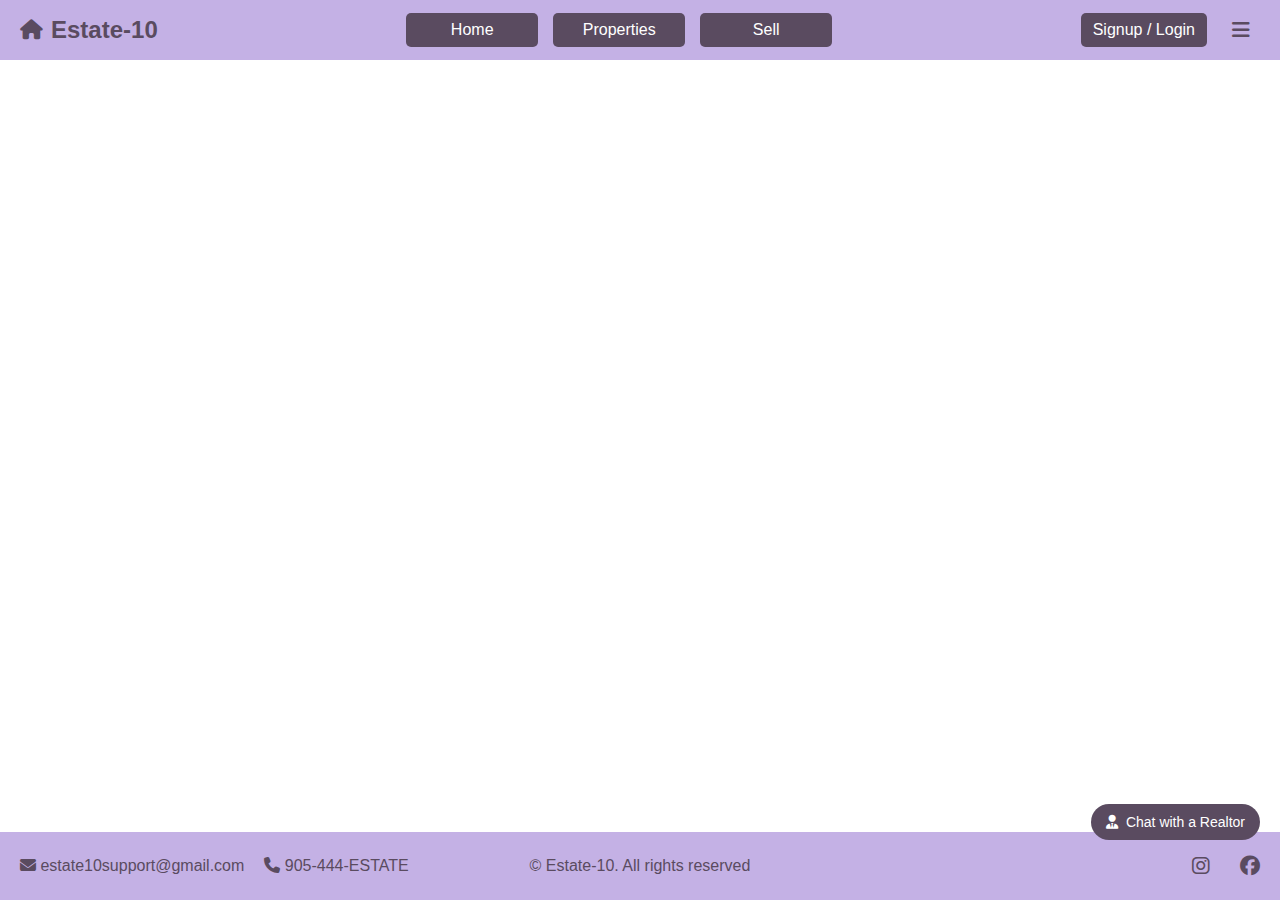
<file: headerAndFooter.html>
<!DOCTYPE html>
<html lang="en">
<head>
    <meta charset="UTF-8">
    <meta name="viewport" content="width=device-width, initial-scale=1.0">
    <title>Estate-10</title>

    <!-- Link to your custom CSS -->
    <link rel="stylesheet" href="styles.css">
    <link rel="stylesheet" href="index-styles.css">
    <!-- Link to Font Awesome for icons -->
    <link rel="stylesheet" href="https://cdnjs.cloudflare.com/ajax/libs/font-awesome/6.5.1/css/all.min.css">
</head>
<body>
    <div class="navbar">
        <a href="index.html" class="logo">
            <i class="fas fa-house"></i>
            Estate-10
        </a>
        <div class="nav-links">
            <a href="index.html">Home</a>
            <a href="buy.html">Properties</a>
            <a href="sell.html">Sell</a>
        </div>
        <div class="right-section">
            <a href="#" class="signup-login" onclick="toggleModal(); return false;" id="loginButton">Signup / Login</a>
            <a href="#" class="profile-icon" style="display: none; color: #5A4B60;" id="profileButton" onclick="toggleProfileDropdown(event); return false;">
                <i class="fas fa-user-circle"></i>
                <div class="profile-dropdown" id="profileDropdown" style="display: none; position: absolute; background: white; box-shadow: 0 2px 5px rgba(0,0,0,0.2); border-radius: 4px; padding: 10px; right: 0; top: 100%; margin-top: 5px;">
                    <div style="padding: 8px; cursor: pointer;" onclick="document.getElementById('savedListingsSection').scrollIntoView({behavior: 'smooth'})">
                        <i class="fas fa-heart"></i> Saved Listings
                    </div>
                    <div style="padding: 8px; cursor: pointer;" onclick="document.getElementById('collectionsSection').scrollIntoView({behavior: 'smooth'})">
                        <i class="fas fa-folder"></i> Collections
                    </div>
                    <div style="padding: 8px; cursor: pointer;" onclick="window.location.href='my-listings.html'">
                        <i class="fas fa-list"></i> My Listings
                    </div>
                    <div style="padding: 8px; cursor: pointer;" onclick="handleSignout()">
                        <i class="fas fa-sign-out-alt"></i> Sign Out
                    </div>
                </div>
            </a>
            <div class="options">
                <i class="fas fa-bars options-icon"></i>
                <div class="dropdown">
                    <div class="dropdown-section">
                        <h3>Tools</h3>
                        <a href="market.html"><i class="fas fa-chart-line"></i> Market Trends</a>
                        <a href="mortgage.html"><i class="fas fa-calculator"></i> Mortgage Calculator</a>
                    </div>
                    <div class="dropdown-section">
                        <h3>More information</h3>
                        <a href="realtors.html"><i class="fas fa-user-tie"></i> Realtors</a>
                        <a href="resources.html"><i class="fas fa-book"></i> Resources</a>
                    </div>
                    <div class="dropdown-section">
                        <h3>Accessibility</h3>
                        <a href="#" onclick="toggleTextSize()"><i class="fas fa-text-height"></i> Text Scaling</a>
                        <a href="#" onclick="toggleContrast()"><i class="fas fa-adjust"></i> High Contrast</a>
                        <a href="#" onclick="toggleVoiceNav()"><i class="fas fa-microphone"></i> Voice Navigation</a>
                    </div>
                </div>
            </div>
        </div>
    </div>








    <div class="footer">
        <div class="contact-info">
            <div><i class="fas fa-envelope"></i> estate10support@gmail.com</div>
            <div><i class="fas fa-phone"></i> 905-444-ESTATE</div>
        </div>
    
        <div class="footer-content">
            <div>© Estate-10. All rights reserved</div>
        </div>
    
        <div class="social-links">
            <a href="https://www.instagram.com" target="_blank">
                <i class="fab fa-instagram"></i>
            </a>
            <a href="https://www.facebook.com" target="_blank">
                <i class="fab fa-facebook"></i>
            </a>
        </div>
    </div>
    <div class="backdrop" id="backdrop"></div>
















    <div class="login-modal" id="loginModal">
        <div class="login-content">
            <h2>Login to Estate-10</h2>
            <div class="social-login">
                <button class="social-btn google" onclick="socialLogin('google')">
                    <i class="fab fa-google"></i> Continue with Google
                </button>
                <button class="social-btn apple" onclick="socialLogin('apple')">
                    <i class="fab fa-apple"></i> Continue with Apple
                </button>
                <button class="social-btn facebook" onclick="socialLogin('facebook')">
                    <i class="fab fa-facebook"></i> Continue with Facebook
                </button>
            </div>
            <div class="divider">
                <span>or</span>
            </div>
            <form class="login-form" onsubmit="handleLogin(event)">
                <div class="form-group">
                    <label for="email">Email</label>
                    <input type="email" id="email" required>
                </div>
                <div class="form-group">
                    <label for="password">Password</label>
                    <input type="password" id="password" required>
                </div>
                <div class="login-buttons">
                    <button type="button" class="login-close" onclick="toggleModal()">Close</button>
                    <button type="submit" class="login-submit">Login</button>
                </div>
            </form>
            <div class="signup-link">
                <span>Don't have an account? <a href="#" onclick="toggleSignupModal()">Sign Up</a></span>
            </div>
        </div>
    </div>





    <div class="backdrop" id="backdrop"></div>
    <div class="signup-modal" id="signupModal">
        <div class="signup-content">
            <h2>Sign Up for Estate-10</h2>
            <div class="social-login">
                <button class="social-btn google" onclick="socialLogin('google')">
                    <i class="fab fa-google"></i> Sign up with Google
                </button>
                <button class="social-btn apple" onclick="socialLogin('apple')">
                    <i class="fab fa-apple"></i> Sign up with Apple
                </button>
                <button class="social-btn facebook" onclick="socialLogin('facebook')">
                    <i class="fab fa-facebook"></i> Sign up with Facebook
                </button>
            </div>
            <div class="divider">
                <span>or</span>
            </div>
            <form class="signup-form" onsubmit="handleSignup(event)">
                <div class="form-group">
                    <label for="signup-email">Email</label>
                    <input type="email" id="signup-email" required>
                </div>
                <div class="form-group">
                    <label for="signup-password">Password</label>
                    <input type="password" id="signup-password" required>
                </div>
                <div class="form-group">
                    <label for="signup-password">Re-enter Password</label>
                    <input type="password" id="signup-password" required>
                </div>
                <div class="signup-buttons">
                    <button type="button" class="signup-close" onclick="toggleSignupModal()">Close</button>
                    <button type="submit" class="signup-submit">Sign Up</button>
                </div>
            </form>
            <div class="signup-link">
                <span>Already have an account? <a href="#" onclick="toggleModal()">Login</a></span>
            </div>
        </div>
    </div>
    
   <!-- Chat Buttons (Fixed Bottom Right) -->
   <div class="chat-buttons">
    <button class="chat-btn" onclick="toggleChat('chatbotWindow')">
        <i class="fas fa-user-tie"></i> Chat with a Realtor
    </button>

</div>

    <!-- Chatbot Window -->
    <div class="chat-window" id="chatbotWindow">
        <div class="chat-header">
            <span>Realtor Chat</span>
            <i class="fas fa-times" onclick="toggleChat('chatbotWindow')"></i>
        </div>
        <div class="chat-messages" id="chatbotMessages"></div>
        <div class="chat-input">
            <input type="text" placeholder="Ask me anything..." id="chatbotInput">
            <button onclick="sendChatbotMessage()">Send</button>
        </div>
    </div>

    <style>
        .search-wrapper {
            display: flex;
            align-items: center;
            background: white;
            border-radius: 25px;
            padding: 5px 15px;
            box-shadow: 0 2px 5px rgba(0,0,0,0.1);
            max-width: 1000px;
            width: 90%;
            margin: 0 auto;
        }

        .search-type select {
            padding: 10px;
            border: 2px solid #5A4B60;
            background-color: #D9D0DC;
            border-radius: 5px;
            color: #333;
            cursor: pointer;
            min-width: 30px;
            font-size: 18px;
        }

        .search-type {
            margin-right: 15px;
        }

        .search-type select option:checked {
            background-color: #D9D0DC;
            color: #5A4B60;
            font-weight: bold;
        }
        
        .search-type select option {
            background-color: #D9D0DC;
            color: #5A4B60;
        }

        .dropdown {
            display: none;
            position: absolute;
            top: 40px;
            right: -10px;
            background: white;
            border-radius: 8px;
            box-shadow: 0 2px 10px rgba(0,0,0,0.2);
            padding: 15px;
            z-index: 1000;
            min-width: 250px;
        }

        .options {
            position: relative;
            display: inline-block;
            cursor: pointer;
        }

        .options-icon {
            padding: 10px;
        }

        .right-section {
            display: flex;
            align-items: center;
            gap: 15px;
        }

        .profile-icon {
            position: relative;
            display: inline-block;
        }

        .profile-dropdown {
            position: absolute;
            top: 100%;
            right: 0;
            z-index: 1000;
            min-width: 200px;
            margin-top: 5px;
        }

        .dropdown-section {
            padding: 10px 0;
        }

        .dropdown-section a {
            display: block;
            padding: 8px 15px;
            color: #5A4B60;
            text-decoration: none;
        }

        .dropdown-section a:hover {
            background-color: #f5f5f5;
        }
    </style>

    <script>
            // Initialize menu elements
            const menuButton = document.querySelector('.options-icon');
            const dropdownMenu = document.querySelector('.dropdown');
            const body = document.body;

            function closeAllDropdowns() {
                document.getElementById('profileDropdown').style.display = 'none';
                if (dropdownMenu) dropdownMenu.style.display = 'none';
                body.classList.remove("menu-open");
            }

            // Options menu toggle
            menuButton.addEventListener("click", function (event) {
                event.stopPropagation();
                const isOpen = dropdownMenu.style.display === 'block';
                closeAllDropdowns();
                if (!isOpen) {
                    dropdownMenu.style.display = 'block';
                    body.classList.add("menu-open");
                }
            });

            // Close dropdowns when clicking outside
            document.addEventListener("click", function (event) {
                const profileDropdown = document.getElementById('profileDropdown');
                if (!event.target.closest('.options') && !event.target.closest('.profile-icon')) {
                    closeAllDropdowns();
                }
            });

            function toggleChat(chatId) {
                const chatWindow = document.getElementById(chatId);
                if (chatWindow.classList.contains("show")) {
                    chatWindow.classList.remove("show");
                } else {
                    closeAllChats(); // Close any other open chats first
                    chatWindow.classList.add("show");
                }
            }

            function closeAllChats() {
                document.querySelectorAll(".chat-window").forEach(chat => chat.classList.remove("show"));
            }

    function sendChatbotMessage() {
        const input = document.getElementById("chatbotInput");
        const messages = document.getElementById("chatbotMessages");
        if (input.value.trim()) {
            messages.innerHTML += `<p>You: ${input.value}</p>`;
            input.value = "";
            setTimeout(() => messages.innerHTML += `<p>Bot: How can I assist you?</p>`, 1000);
        }
    }

    function sendRealtorMessage() {
        const input = document.getElementById("realtorInput");
        if (input.value.trim()) {
            alert("Message sent to Realtor: " + input.value);
            input.value = "";
        }
    }


        function toggleModal() {
            const loginModal = document.getElementById('loginModal');
            const signupModal = document.getElementById('signupModal');
            const backdrop = document.getElementById('backdrop');

            // Close signup modal if open
            signupModal.classList.remove('show-modal');

            // Toggle login modal
            if (loginModal.classList.contains('show-modal')) {
                loginModal.classList.remove('show-modal');
                backdrop.classList.remove('show-backdrop');
            } else {
                loginModal.classList.add('show-modal');
                backdrop.classList.add('show-backdrop');
            }
        }

        function toggleSignupModal() {
            const signupModal = document.getElementById('signupModal');
            const loginModal = document.getElementById('loginModal');
            const backdrop = document.getElementById('backdrop');

            // Close login modal if open
            loginModal.classList.remove('show-modal');

            // Toggle signup modal
            if (signupModal.classList.contains('show-modal')) {
                signupModal.classList.remove('show-modal');
                backdrop.classList.remove('show-backdrop');
            } else {
                signupModal.classList.add('show-modal');
                backdrop.classList.add('show-backdrop');
            }
        }

        function closeAllModals() {
            document.getElementById('loginModal').classList.remove('show-modal');
            document.getElementById('signupModal').classList.remove('show-modal');
            document.getElementById('backdrop').classList.remove('show-backdrop');
        }

        function handleLogin(event) {
            event.preventDefault();
            const email = document.getElementById('email').value;
            const password = document.getElementById('password').value;

            if (email === 'cosc3p94@gmail.com' && password === '12345') {
                document.getElementById('loginButton').style.display = 'none';
                document.getElementById('profileButton').style.display = 'block';
                document.getElementById('collectionsSection').style.display = 'block';
                document.getElementById('savedListingsSection').style.display = 'block';
                closeAllModals();
                event.target.reset();
            } else {
                alert('Invalid credentials!');
            }
        }

        function handleSignup(event) {
            event.preventDefault();
            alert('Sign-up successful!');
            closeAllModals();
            event.target.reset();
        }

        function toggleMarketTrends() {
            alert('Market Trends feature coming soon!');
        }

        function toggleMortgage() {
            alert('Mortgage Calculator feature coming soon!');
        }
        
        function toggleLoan() {
            alert('Home Loan feature coming soon!');
        }

        function toggleROI() {
            alert('ROI Calculator feature coming soon!');
        }

        function toggleTextSize() {
            alert('Text scaling feature coming soon!');
        }

        function toggleContrast() {
            alert('High contrast feature coming soon!');
        }

        function toggleVoiceNav() {
            alert('Voice navigation feature coming soon!');
        }

        function handleSignout() {
            document.getElementById('loginButton').style.display = 'block';
            document.getElementById('profileButton').style.display = 'none';
            document.getElementById('collectionsSection').style.display = 'none';
            document.getElementById('savedListingsSection').style.display = 'none';
        }
        
        function handleSearch(event) {
            event.preventDefault();
            const searchQuery = document.getElementById('searchInput').value;
            if (searchQuery.trim()) {
                window.location.href = 'buy.html';
            }
        }

        function handleKeyPress(event) {
            if (event.key === 'Enter') {
                event.preventDefault();
                const searchQuery = document.getElementById('searchInput').value;
                if (searchQuery.trim()) {
                    window.location.href = 'buy.html';
                }
            }
        }
        function showCollectionAlert(collectionName) {
            alert(`No listings in "${collectionName}" collection.`);
        }

        function socialLogin(provider) {
            alert(`${provider} login coming soon!`);
        }

        function toggleProfileDropdown(event) {
            event.stopPropagation();
            const dropdown = document.getElementById('profileDropdown');
            const isOpen = dropdown.style.display === 'block';
            closeAllDropdowns();
            if (!isOpen) {
                dropdown.style.display = 'block';
            }
        }

        // Close profile dropdown when clicking outside
        document.addEventListener('click', function(event) {
            const dropdown = document.getElementById('profileDropdown');
            if (dropdown && !event.target.closest('.profile-icon')) {
                dropdown.style.display = 'none';
            }
        });
    </script>
</body>
</html>
</file>
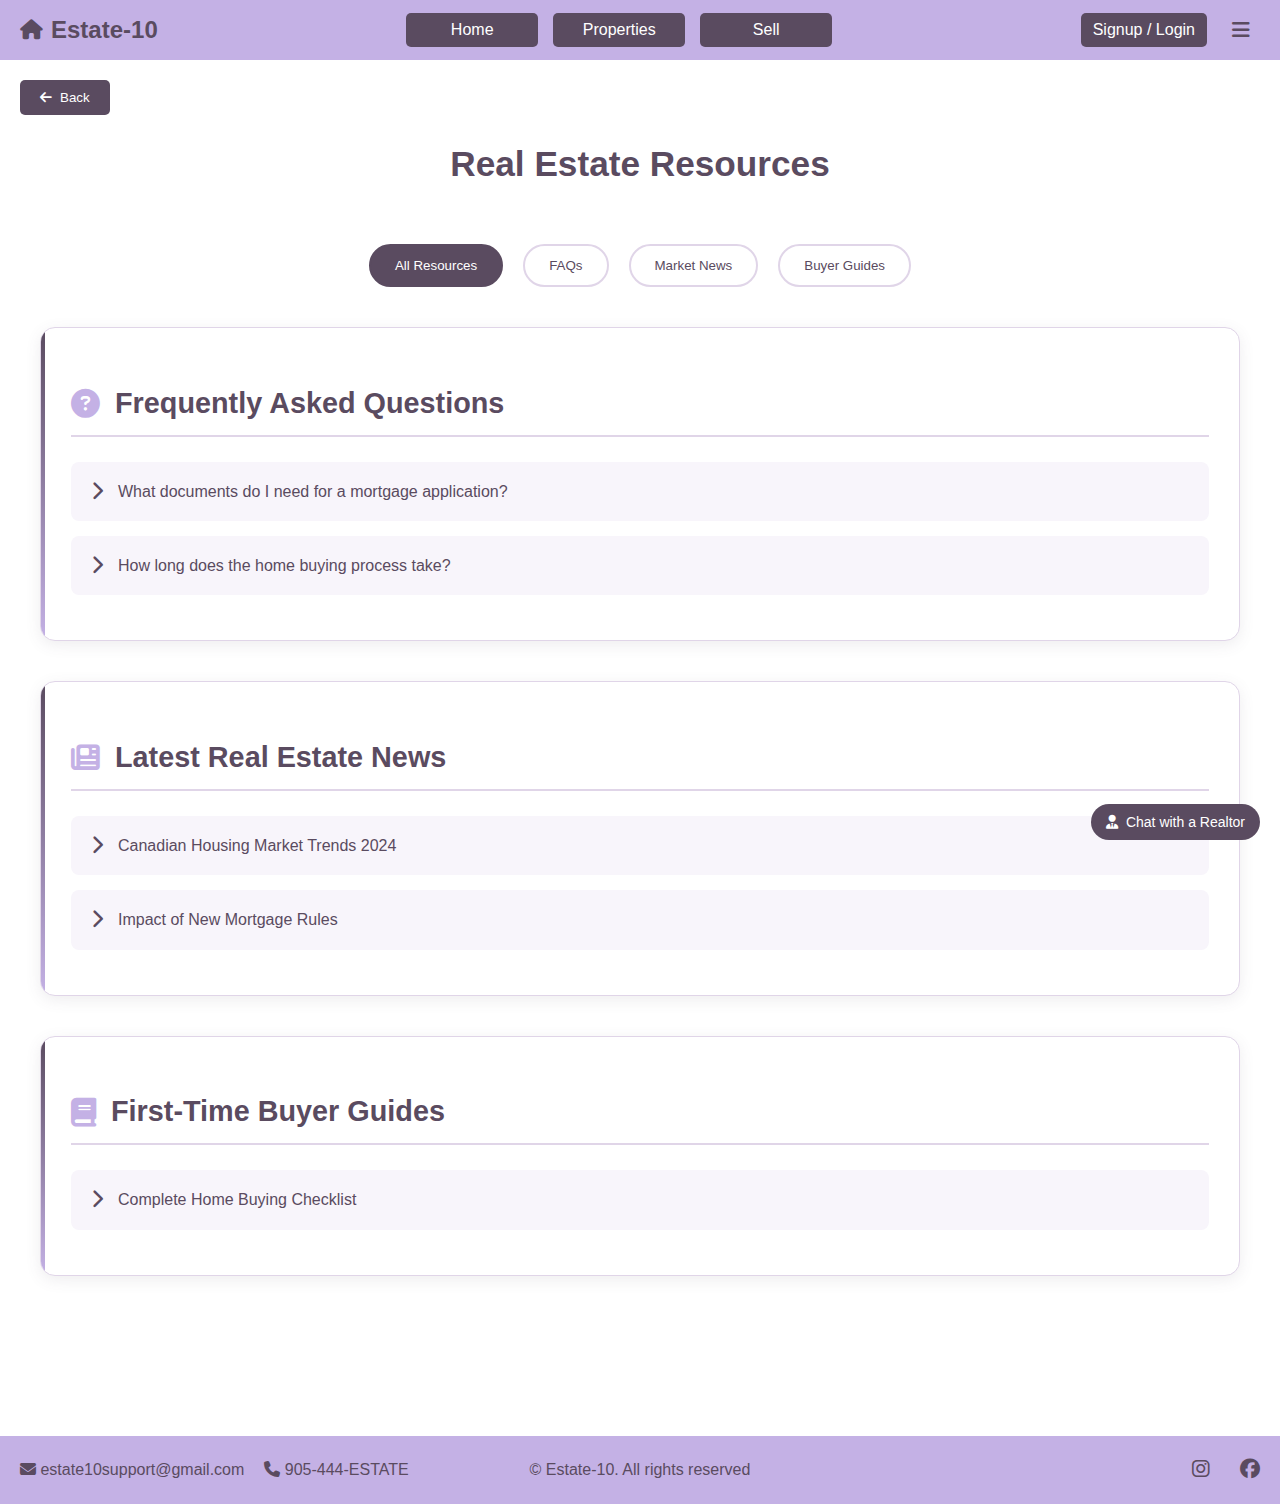
<file: resources.html>
<!DOCTYPE html>
<html lang="en">
<head>
    <meta charset="UTF-8">
    <meta name="viewport" content="width=device-width, initial-scale=1.0">
    <title>Estate-10</title>

    <!-- Link to your custom CSS -->
    <link rel="stylesheet" href="styles.css">
    <link rel="stylesheet" href="index-styles.css">
    <!-- Link to Font Awesome for icons -->
    <link rel="stylesheet" href="https://cdnjs.cloudflare.com/ajax/libs/font-awesome/6.5.1/css/all.min.css">
</head>
<body>
    <div class="navbar">
        <a href="index.html" class="logo">
            <i class="fas fa-house"></i>
            Estate-10
        </a>
        <div class="nav-links">
            <a href="index.html">Home</a>
            <a href="buy.html">Properties</a>
            <a href="sell.html">Sell</a>
        </div>
        <div class="right-section">
            <a href="#" class="signup-login" onclick="toggleModal(); return false;" id="loginButton">Signup / Login</a>
            <a href="#" class="profile-icon" style="display: none; color: #5A4B60;" id="profileButton" onclick="toggleProfileDropdown(event); return false;">
                <i class="fas fa-user-circle"></i>
                <div class="profile-dropdown" id="profileDropdown" style="display: none; position: absolute; background: white; box-shadow: 0 2px 5px rgba(0,0,0,0.2); border-radius: 4px; padding: 10px; right: 0; top: 100%; margin-top: 5px;">
                    <div style="padding: 8px; cursor: pointer;" onclick="document.getElementById('savedListingsSection').scrollIntoView({behavior: 'smooth'})">
                        <i class="fas fa-heart"></i> Saved Listings
                    </div>
                    <div style="padding: 8px; cursor: pointer;" onclick="document.getElementById('collectionsSection').scrollIntoView({behavior: 'smooth'})">
                        <i class="fas fa-folder"></i> Collections
                    </div>
                    <div style="padding: 8px; cursor: pointer;" onclick="window.location.href='my-listings.html'">
                        <i class="fas fa-list"></i> My Listings
                    </div>
                    <div style="padding: 8px; cursor: pointer;" onclick="handleSignout()">
                        <i class="fas fa-sign-out-alt"></i> Sign Out
                    </div>
                </div>
            </a>
            <div class="options">
                <i class="fas fa-bars options-icon"></i>
                <div class="dropdown">
                    <div class="dropdown-section">
                        <h3>Tools</h3>
                        <a href="market.html"><i class="fas fa-chart-line"></i> Market Trends</a>
                        <a href="mortgage.html"><i class="fas fa-calculator"></i> Mortgage Calculator</a>
                    </div>
                    <div class="dropdown-section">
                        <h3>More information</h3>
                        <a href="realtors.html"><i class="fas fa-user-tie"></i> Realtors</a>
                        <a href="resources.html"><i class="fas fa-book"></i> Resources</a>
                    </div>
                    <div class="dropdown-section">
                        <h3>Accessibility</h3>
                        <a href="#" onclick="toggleTextSize()"><i class="fas fa-text-height"></i> Text Scaling</a>
                        <a href="#" onclick="toggleContrast()"><i class="fas fa-adjust"></i> High Contrast</a>
                        <a href="#" onclick="toggleVoiceNav()"><i class="fas fa-microphone"></i> Voice Navigation</a>
                    </div>
                </div>
            </div>
        </div>
    </div>

    <div class="main-content">
        <button onclick="window.location.href='index.html'" style="margin: 20px; padding: 10px 20px; background-color: #5A4B60; color: white; border: none; border-radius: 5px; cursor: pointer; display: flex; align-items: center; gap: 8px;">
            <i class="fas fa-arrow-left"></i> Back
        </button>
    
    <h2 style="color: #5A4B60; text-align: center; margin-bottom: 40px; font-size: 2.2rem;">Real Estate Resources</h2> 

    <style>
        .resources-container {
            max-width: 1200px;
            margin: 0 auto;
            padding: 20px;
        }

        .resource-section {
            background: white;
            border-radius: 15px;
            padding: 30px;
            margin-bottom: 40px;
            box-shadow: 0 4px 15px rgba(90, 75, 96, 0.1);
            transition: transform 0.3s, box-shadow 0.3s;
            border: 1px solid #E0D5E8;
            position: relative;
            overflow: hidden;
        }

        .resource-section::before {
            content: '';
            position: absolute;
            top: 0;
            left: 0;
            width: 4px;
            height: 100%;
            background: linear-gradient(to bottom, #5A4B60, #C4B1E5);
        }

        .resource-section:hover {
            transform: translateY(-5px);
            box-shadow: 0 6px 20px rgba(90, 75, 96, 0.15);
        }

        .resource-section h3 {
            color: #5A4B60;
            margin-bottom: 25px;
            display: flex;
            align-items: center;
            gap: 15px;
            font-size: 1.8em;
            padding-bottom: 15px;
            border-bottom: 2px solid #E0D5E8;
        }

        .resource-section h3 i {
            color: #C4B1E5;
        }

        .resource-item {
            padding: 20px;
            border-radius: 8px;
            cursor: pointer;
            transition: all 0.3s;
            position: relative;
            background: #F8F5FB;
            margin-bottom: 15px;
            display: flex;
            align-items: center;
            gap: 15px;
        }

        .resource-item:hover {
            background: #EFE9F4;
            padding-left: 25px;
        }

        .resource-item i {
            color: #5A4B60;
            font-size: 1.2em;
            transition: transform 0.3s;
        }

        .resource-item:hover i {
            transform: rotate(90deg);
        }

        .resource-title {
            font-weight: 500;
            color: #5A4B60;
            flex-grow: 1;
        }

        .resource-content {
            display: none;
            padding: 25px;
            margin: 10px 0;
            background: white;
            border-radius: 8px;
            line-height: 1.8;
            border: 1px solid #E0D5E8;
            box-shadow: 0 2px 10px rgba(90, 75, 96, 0.05);
        }

        .resource-content.show {
            display: block;
            animation: slideDown 0.3s ease-out;
        }

        @keyframes slideDown {
            from {
                opacity: 0;
                transform: translateY(-10px);
            }
            to {
                opacity: 1;
                transform: translateY(0);
            }
        }

        .resource-content ul {
            margin: 15px 0;
            padding-left: 0; /* Remove default padding */
            list-style: none; /* Remove default bullets */
        }

        .resource-content li {
            margin: 10px 0;
            position: relative;
            list-style: none;
            padding-left: 25px;
            line-height: 1.4;
            display: flex;
            align-items: flex-start;
        }

        .resource-content li::before {
            content: '•';
            color: #5A4B60;
            position: absolute;
            left: 8px;
            font-size: 1.2em;
            line-height: 1.2;
            top: 0;
        }

        .resources-nav {
            display: flex;
            justify-content: center;
            gap: 20px;
            margin-bottom: 40px;
            flex-wrap: wrap;
        }

        .resource-tab {
            padding: 12px 24px;
            background: white;
            border: 2px solid #E0D5E8;
            border-radius: 25px;
            color: #5A4B60;
            cursor: pointer;
            transition: all 0.3s;
        }

        .resource-tab:hover, .resource-tab.active {
            background: #5A4B60;
            color: white;
            border-color: #5A4B60;
        }
    </style>

    <div class="resources-container">
        <div class="resources-nav">
            <button class="resource-tab active" onclick="filterResources('all')">All Resources</button>
            <button class="resource-tab" onclick="filterResources('faq')">FAQs</button>
            <button class="resource-tab" onclick="filterResources('news')">Market News</button>
            <button class="resource-tab" onclick="filterResources('guides')">Buyer Guides</button>
        </div>

        <div class="resource-section" data-type="faq">
            <h3><i class="fas fa-question-circle"></i> Frequently Asked Questions</h3>
            <div class="resource-item" onclick="toggleContent(this)">
                <i class="fas fa-chevron-right"></i>
                <span class="resource-title">What documents do I need for a mortgage application?</span>
                <div class="resource-content">
                    <ul>
                        <li>Proof of income (T4s, pay stubs, tax returns)</li>
                        <li>Employment verification</li>
                        <li>Bank statements (last 3 months)</li>
                        <li>Down payment proof</li>
                        <li>Property information</li>
                    </ul>
                </div>
            </div>
            <div class="resource-item" onclick="toggleContent(this)">
                <i class="fas fa-chevron-right"></i>
                <span class="resource-title">How long does the home buying process take?</span>
                <div class="resource-content">
                    The typical home buying process takes 2-3 months from start to finish. This includes:
                    <ul>
                        <li>House hunting: 1-2 months</li>
                        <li>Mortgage approval: 1-2 weeks</li>
                        <li>Closing process: 30-60 days</li>
                    </ul>
                </div>
            </div>
        </div>

        <div class="resource-section" data-type="news">
            <h3><i class="fas fa-newspaper"></i> Latest Real Estate News</h3>
            <div class="resource-item" onclick="toggleContent(this)">
                <i class="fas fa-chevron-right"></i>
                <span class="resource-title">Canadian Housing Market Trends 2024</span>
                <div class="resource-content">
                    Key trends in the Canadian housing market:
                    <ul>
                        <li>Average home prices up 5.2% year-over-year</li>
                        <li>Increased demand in suburban areas</li>
                        <li>Rising interest in sustainable homes</li>
                        <li>Growth in first-time homebuyer market</li>
                    </ul>
                </div>
            </div>
            <div class="resource-item" onclick="toggleContent(this)">
                <i class="fas fa-chevron-right"></i>
                <span class="resource-title">Impact of New Mortgage Rules</span>
                <div class="resource-content">
                    Recent changes to mortgage regulations include:
                    <ul>
                        <li>Updated stress test requirements</li>
                        <li>New down payment guidelines</li>
                        <li>Changes to mortgage insurance rules</li>
                    </ul>
                </div>
            </div>
        </div>

        <div class="resource-section" data-type="guides">
            <h3><i class="fas fa-book"></i> First-Time Buyer Guides</h3>
            <div class="resource-item" onclick="toggleContent(this)">
                <i class="fas fa-chevron-right"></i>
                <span class="resource-title">Complete Home Buying Checklist</span>
                <div class="resource-content">
                    Essential steps for first-time homebuyers:
                    <ul>
                        <li>Assess your financial readiness</li>
                        <li>Get pre-approved for a mortgage</li>
                        <li>Research neighborhoods and property types</li>
                        <li>Work with a qualified realtor</li>
                        <li>Schedule home inspections</li>
                        <li>Review closing documents</li>
                    </ul>
                </div>
            </div>
        </div>
    </div>

    <script>
        function toggleContent(element) {
            const content = element.querySelector('.resource-content');
            const allContent = document.querySelectorAll('.resource-content');
            
            // Close other open content
            allContent.forEach(item => {
                if (item !== content && item.classList.contains('show')) {
                    item.classList.remove('show');
                }
            });
            
            // Toggle clicked content
            content.classList.toggle('show');
        }

        function filterResources(type) {
            const tabs = document.querySelectorAll('.resource-tab');
            const sections = document.querySelectorAll('.resource-section');
            
            tabs.forEach(tab => tab.classList.remove('active'));
            event.target.classList.add('active');
            
            sections.forEach(section => {
                if (type === 'all' || section.dataset.type === type) {
                    section.style.display = 'block';
                } else {
                    section.style.display = 'none';
                }
            });
        }
    </script>
</div>
    <div class="footer">
        <div class="contact-info">
            <div><i class="fas fa-envelope"></i> estate10support@gmail.com</div>
            <div><i class="fas fa-phone"></i> 905-444-ESTATE</div>
        </div>
    
        <div class="footer-content">
            <div>© Estate-10. All rights reserved</div>
        </div>
    
        <div class="social-links">
            <a href="https://www.instagram.com" target="_blank">
                <i class="fab fa-instagram"></i>
            </a>
            <a href="https://www.facebook.com" target="_blank">
                <i class="fab fa-facebook"></i>
            </a>
        </div>
    </div>
    <div class="backdrop" id="backdrop"></div>

    <div class="login-modal" id="loginModal">
        <div class="login-content">
            <h2>Login to Estate-10</h2>
            <div class="social-login">
                <button class="social-btn google" onclick="socialLogin('google')">
                    <i class="fab fa-google"></i> Continue with Google
                </button>
                <button class="social-btn apple" onclick="socialLogin('apple')">
                    <i class="fab fa-apple"></i> Continue with Apple
                </button>
                <button class="social-btn facebook" onclick="socialLogin('facebook')">
                    <i class="fab fa-facebook"></i> Continue with Facebook
                </button>
            </div>
            <div class="divider">
                <span>or</span>
            </div>
            <form class="login-form" onsubmit="handleLogin(event)">
                <div class="form-group">
                    <label for="email">Email</label>
                    <input type="email" id="email" required>
                </div>
                <div class="form-group">
                    <label for="password">Password</label>
                    <input type="password" id="password" required>
                </div>
                <div class="login-buttons">
                    <button type="button" class="login-close" onclick="toggleModal()">Close</button>
                    <button type="submit" class="login-submit">Login</button>
                </div>
            </form>
            <div class="signup-link">
                <span>Don't have an account? <a href="#" onclick="toggleSignupModal()">Sign Up</a></span>
            </div>
        </div>
    </div>





    <div class="backdrop" id="backdrop"></div>
    <div class="signup-modal" id="signupModal">
        <div class="signup-content">
            <h2>Sign Up for Estate-10</h2>
            <div class="social-login">
                <button class="social-btn google" onclick="socialLogin('google')">
                    <i class="fab fa-google"></i> Sign up with Google
                </button>
                <button class="social-btn apple" onclick="socialLogin('apple')">
                    <i class="fab fa-apple"></i> Sign up with Apple
                </button>
                <button class="social-btn facebook" onclick="socialLogin('facebook')">
                    <i class="fab fa-facebook"></i> Sign up with Facebook
                </button>
            </div>
            <div class="divider">
                <span>or</span>
            </div>
            <form class="signup-form" onsubmit="handleSignup(event)">
                <div class="form-group">
                    <label for="signup-email">Email</label>
                    <input type="email" id="signup-email" required>
                </div>
                <div class="form-group">
                    <label for="signup-password">Password</label>
                    <input type="password" id="signup-password" required>
                </div>
                <div class="form-group">
                    <label for="signup-password">Re-enter Password</label>
                    <input type="password" id="signup-password" required>
                </div>
                <div class="signup-buttons">
                    <button type="button" class="signup-close" onclick="toggleSignupModal()">Close</button>
                    <button type="submit" class="signup-submit">Sign Up</button>
                </div>
            </form>
            <div class="signup-link">
                <span>Already have an account? <a href="#" onclick="toggleModal()">Login</a></span>
            </div>
        </div>
    </div>
    
   <!-- Chat Buttons (Fixed Bottom Right) -->
   <div class="chat-buttons">
    <button class="chat-btn" onclick="toggleChat('chatbotWindow')">
        <i class="fas fa-user-tie"></i> Chat with a Realtor
    </button>

</div>

    <!-- Chatbot Window -->
    <div class="chat-window" id="chatbotWindow">
        <div class="chat-header">
            <span>Realtor Chat</span>
            <i class="fas fa-times" onclick="toggleChat('chatbotWindow')"></i>
        </div>
        <div class="chat-messages" id="chatbotMessages"></div>
        <div class="chat-input">
            <input type="text" placeholder="Ask me anything..." id="chatbotInput">
            <button onclick="sendChatbotMessage()">Send</button>
        </div>
    </div>

    <style>
        .search-wrapper {
            display: flex;
            align-items: center;
            background: white;
            border-radius: 25px;
            padding: 5px 15px;
            box-shadow: 0 2px 5px rgba(0,0,0,0.1);
            max-width: 1000px;
            width: 90%;
            margin: 0 auto;
        }

        .search-type select {
            padding: 10px;
            border: 2px solid #5A4B60;
            background-color: #D9D0DC;
            border-radius: 5px;
            color: #333;
            cursor: pointer;
            min-width: 30px;
            font-size: 18px;
        }

        .search-type {
            margin-right: 15px;
        }

        .search-type select option:checked {
            background-color: #D9D0DC;
            color: #5A4B60;
            font-weight: bold;
        }
        
        .search-type select option {
            background-color: #D9D0DC;
            color: #5A4B60;
        }

        .dropdown {
            display: none;
            position: absolute;
            top: 40px;
            right: -10px;
            background: white;
            border-radius: 8px;
            box-shadow: 0 2px 10px rgba(0,0,0,0.2);
            padding: 15px;
            z-index: 1000;
            min-width: 250px;
        }

        .options {
            position: relative;
            display: inline-block;
            cursor: pointer;
        }

        .options-icon {
            padding: 10px;
        }

        .right-section {
            display: flex;
            align-items: center;
            gap: 15px;
        }

        .profile-icon {
            position: relative;
            display: inline-block;
        }

        .profile-dropdown {
            position: absolute;
            top: 100%;
            right: 0;
            z-index: 1000;
            min-width: 200px;
            margin-top: 5px;
        }

        .dropdown-section {
            padding: 10px 0;
        }

        .dropdown-section a {
            display: block;
            padding: 8px 15px;
            color: #5A4B60;
            text-decoration: none;
        }

        .dropdown-section a:hover {
            background-color: #f5f5f5;
        }
    </style>

    <script>
            // Initialize menu elements
            const menuButton = document.querySelector('.options-icon');
            const dropdownMenu = document.querySelector('.dropdown');
            const body = document.body;

            function closeAllDropdowns() {
                document.getElementById('profileDropdown').style.display = 'none';
                if (dropdownMenu) dropdownMenu.style.display = 'none';
                body.classList.remove("menu-open");
            }

            // Options menu toggle
            menuButton.addEventListener("click", function (event) {
                event.stopPropagation();
                const isOpen = dropdownMenu.style.display === 'block';
                closeAllDropdowns();
                if (!isOpen) {
                    dropdownMenu.style.display = 'block';
                    body.classList.add("menu-open");
                }
            });

            // Close dropdowns when clicking outside
            document.addEventListener("click", function (event) {
                const profileDropdown = document.getElementById('profileDropdown');
                if (!event.target.closest('.options') && !event.target.closest('.profile-icon')) {
                    closeAllDropdowns();
                }
            });

            function toggleChat(chatId) {
                const chatWindow = document.getElementById(chatId);
                if (chatWindow.classList.contains("show")) {
                    chatWindow.classList.remove("show");
                } else {
                    closeAllChats(); // Close any other open chats first
                    chatWindow.classList.add("show");
                }
            }

            function closeAllChats() {
                document.querySelectorAll(".chat-window").forEach(chat => chat.classList.remove("show"));
            }

    function sendChatbotMessage() {
        const input = document.getElementById("chatbotInput");
        const messages = document.getElementById("chatbotMessages");
        if (input.value.trim()) {
            messages.innerHTML += `<p>You: ${input.value}</p>`;
            input.value = "";
            setTimeout(() => messages.innerHTML += `<p>Bot: How can I assist you?</p>`, 1000);
        }
    }

    function sendRealtorMessage() {
        const input = document.getElementById("realtorInput");
        if (input.value.trim()) {
            alert("Message sent to Realtor: " + input.value);
            input.value = "";
        }
    }


        function toggleModal() {
            const loginModal = document.getElementById('loginModal');
            const signupModal = document.getElementById('signupModal');
            const backdrop = document.getElementById('backdrop');

            // Close signup modal if open
            signupModal.classList.remove('show-modal');

            // Toggle login modal
            if (loginModal.classList.contains('show-modal')) {
                loginModal.classList.remove('show-modal');
                backdrop.classList.remove('show-backdrop');
            } else {
                loginModal.classList.add('show-modal');
                backdrop.classList.add('show-backdrop');
            }
        }

        function toggleSignupModal() {
            const signupModal = document.getElementById('signupModal');
            const loginModal = document.getElementById('loginModal');
            const backdrop = document.getElementById('backdrop');

            // Close login modal if open
            loginModal.classList.remove('show-modal');

            // Toggle signup modal
            if (signupModal.classList.contains('show-modal')) {
                signupModal.classList.remove('show-modal');
                backdrop.classList.remove('show-backdrop');
            } else {
                signupModal.classList.add('show-modal');
                backdrop.classList.add('show-backdrop');
            }
        }

        function closeAllModals() {
            document.getElementById('loginModal').classList.remove('show-modal');
            document.getElementById('signupModal').classList.remove('show-modal');
            document.getElementById('backdrop').classList.remove('show-backdrop');
        }

        function handleLogin(event) {
            event.preventDefault();
            const email = document.getElementById('email').value;
            const password = document.getElementById('password').value;

            if (email === 'cosc3p94@gmail.com' && password === '12345') {
                document.getElementById('loginButton').style.display = 'none';
                document.getElementById('profileButton').style.display = 'block';
                document.getElementById('collectionsSection').style.display = 'block';
                document.getElementById('savedListingsSection').style.display = 'block';
                closeAllModals();
                event.target.reset();
            } else {
                alert('Invalid credentials!');
            }
        }

        function handleSignup(event) {
            event.preventDefault();
            alert('Sign-up successful!');
            closeAllModals();
            event.target.reset();
        }

        function toggleMarketTrends() {
            alert('Market Trends feature coming soon!');
        }

        function toggleMortgage() {
            alert('Mortgage Calculator feature coming soon!');
        }
        
        function toggleLoan() {
            alert('Home Loan feature coming soon!');
        }

        function toggleROI() {
            alert('ROI Calculator feature coming soon!');
        }

        function toggleTextSize() {
            alert('Text scaling feature coming soon!');
        }

        function toggleContrast() {
            alert('High contrast feature coming soon!');
        }

        function toggleVoiceNav() {
            alert('Voice navigation feature coming soon!');
        }

        function handleSignout() {
            document.getElementById('loginButton').style.display = 'block';
            document.getElementById('profileButton').style.display = 'none';
            document.getElementById('collectionsSection').style.display = 'none';
            document.getElementById('savedListingsSection').style.display = 'none';
        }
        
        function handleSearch(event) {
            event.preventDefault();
            const searchQuery = document.getElementById('searchInput').value;
            if (searchQuery.trim()) {
                window.location.href = 'buy.html';
            }
        }

        function handleKeyPress(event) {
            if (event.key === 'Enter') {
                event.preventDefault();
                const searchQuery = document.getElementById('searchInput').value;
                if (searchQuery.trim()) {
                    window.location.href = 'buy.html';
                }
            }
        }
        function showCollectionAlert(collectionName) {
            alert(`No listings in "${collectionName}" collection.`);
        }

        function socialLogin(provider) {
            alert(`${provider} login coming soon!`);
        }

        function toggleProfileDropdown(event) {
            event.stopPropagation();
            const dropdown = document.getElementById('profileDropdown');
            const isOpen = dropdown.style.display === 'block';
            closeAllDropdowns();
            if (!isOpen) {
                dropdown.style.display = 'block';
            }
        }

        // Close profile dropdown when clicking outside
        document.addEventListener('click', function(event) {
            const dropdown = document.getElementById('profileDropdown');
            if (dropdown && !event.target.closest('.profile-icon')) {
                dropdown.style.display = 'none';
            }
        });
    </script>
</body>
</html>
</file>
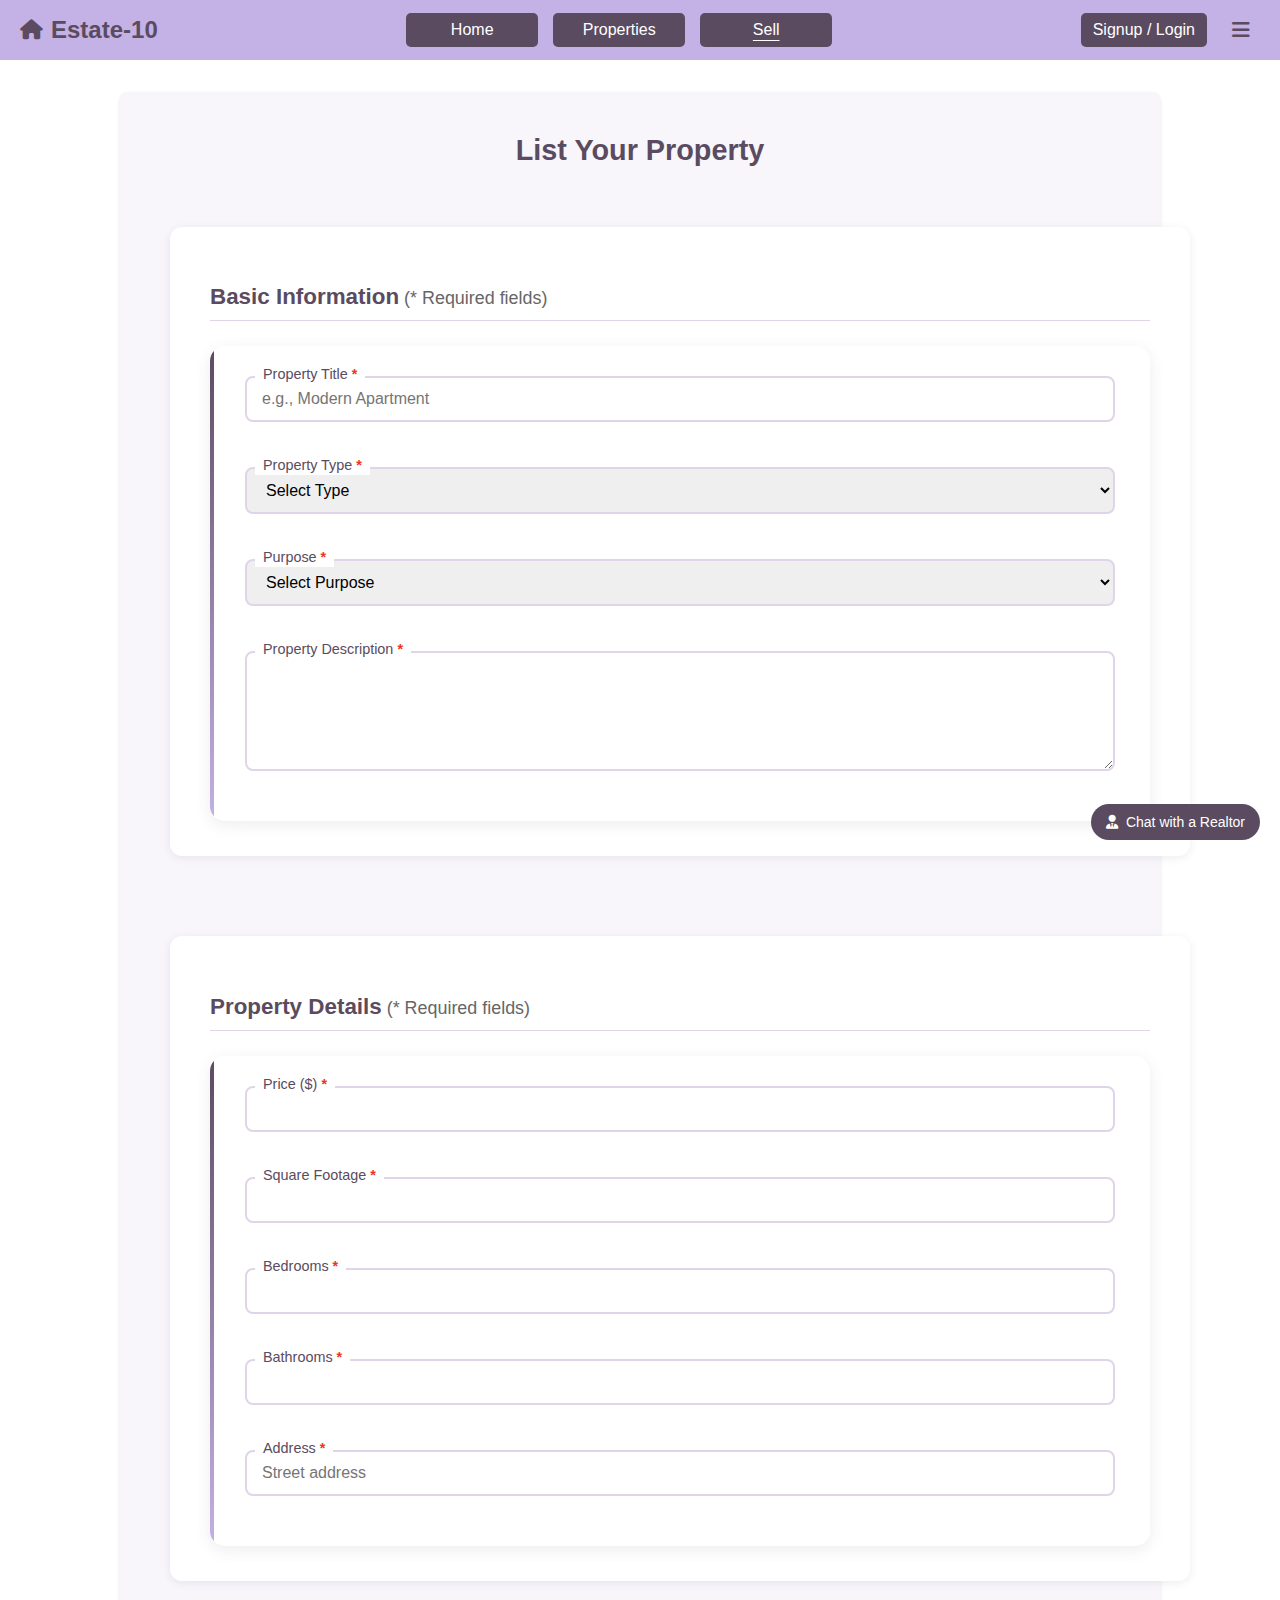
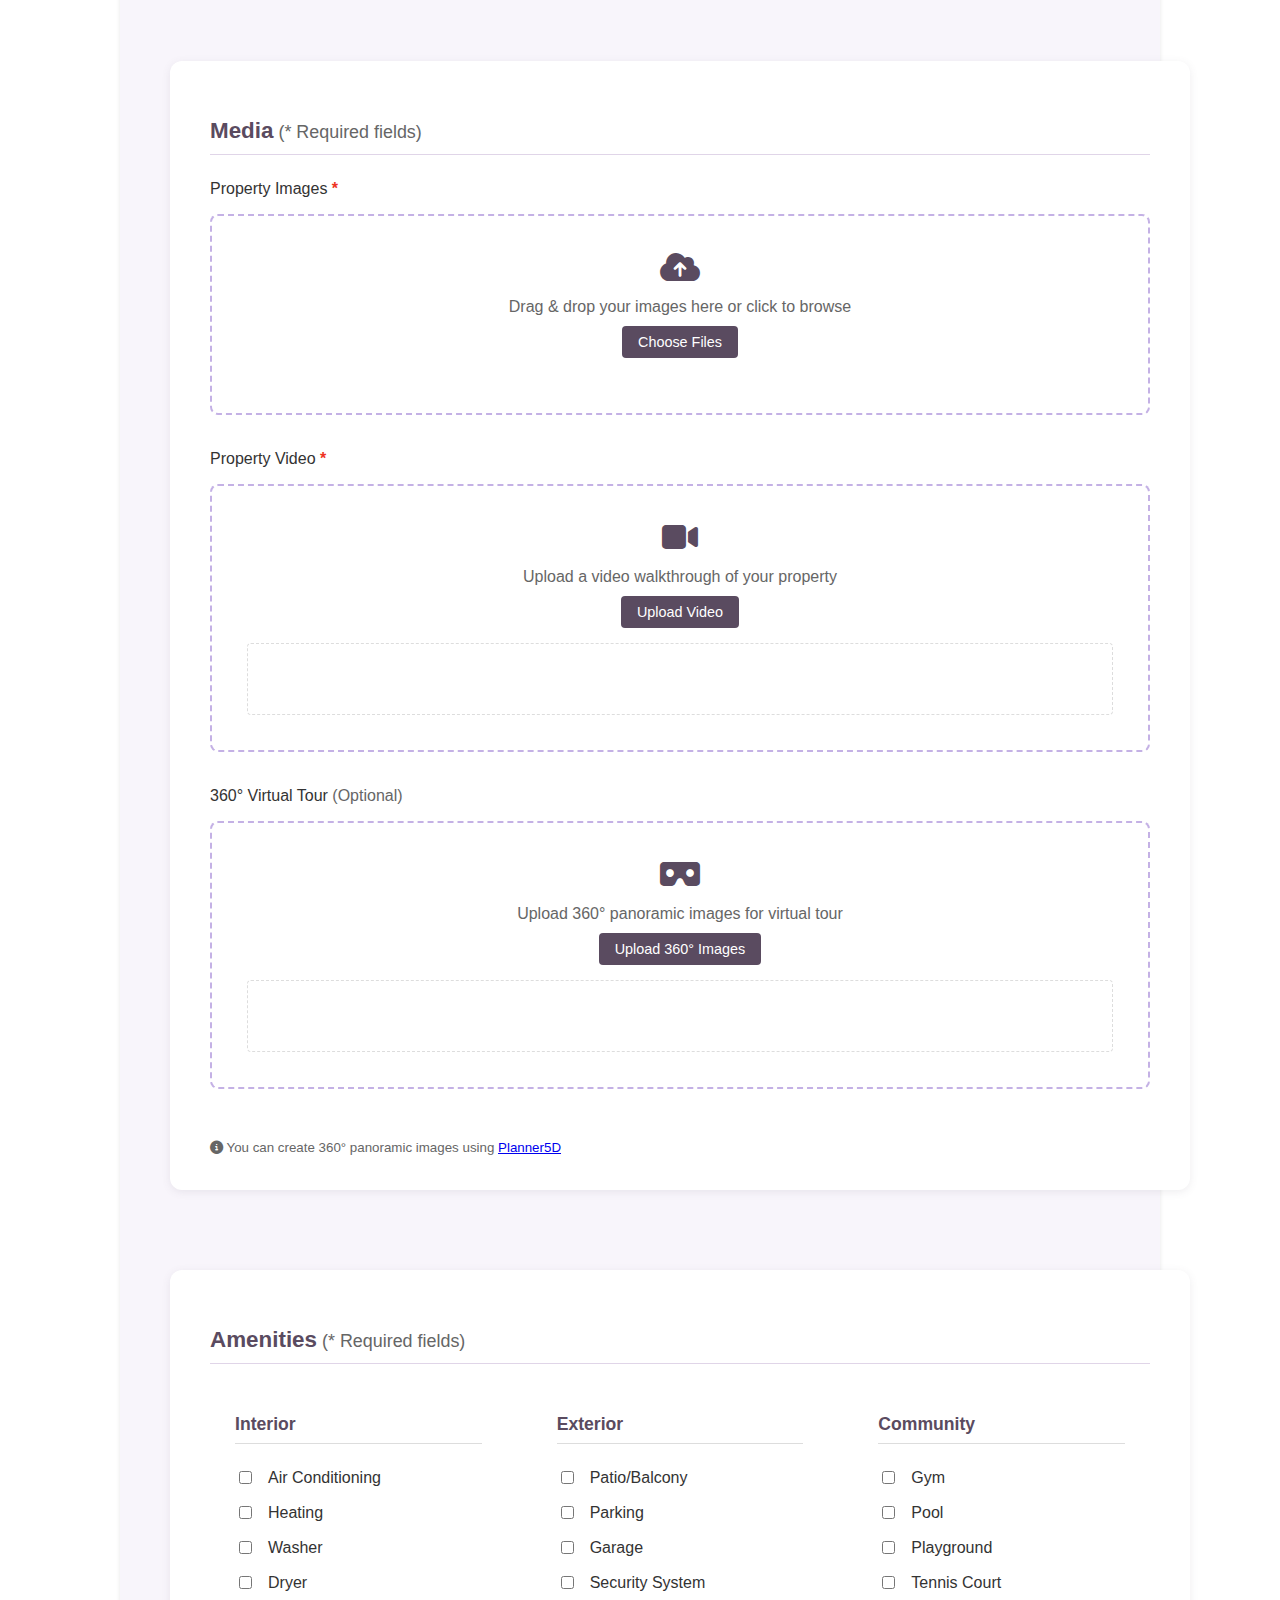
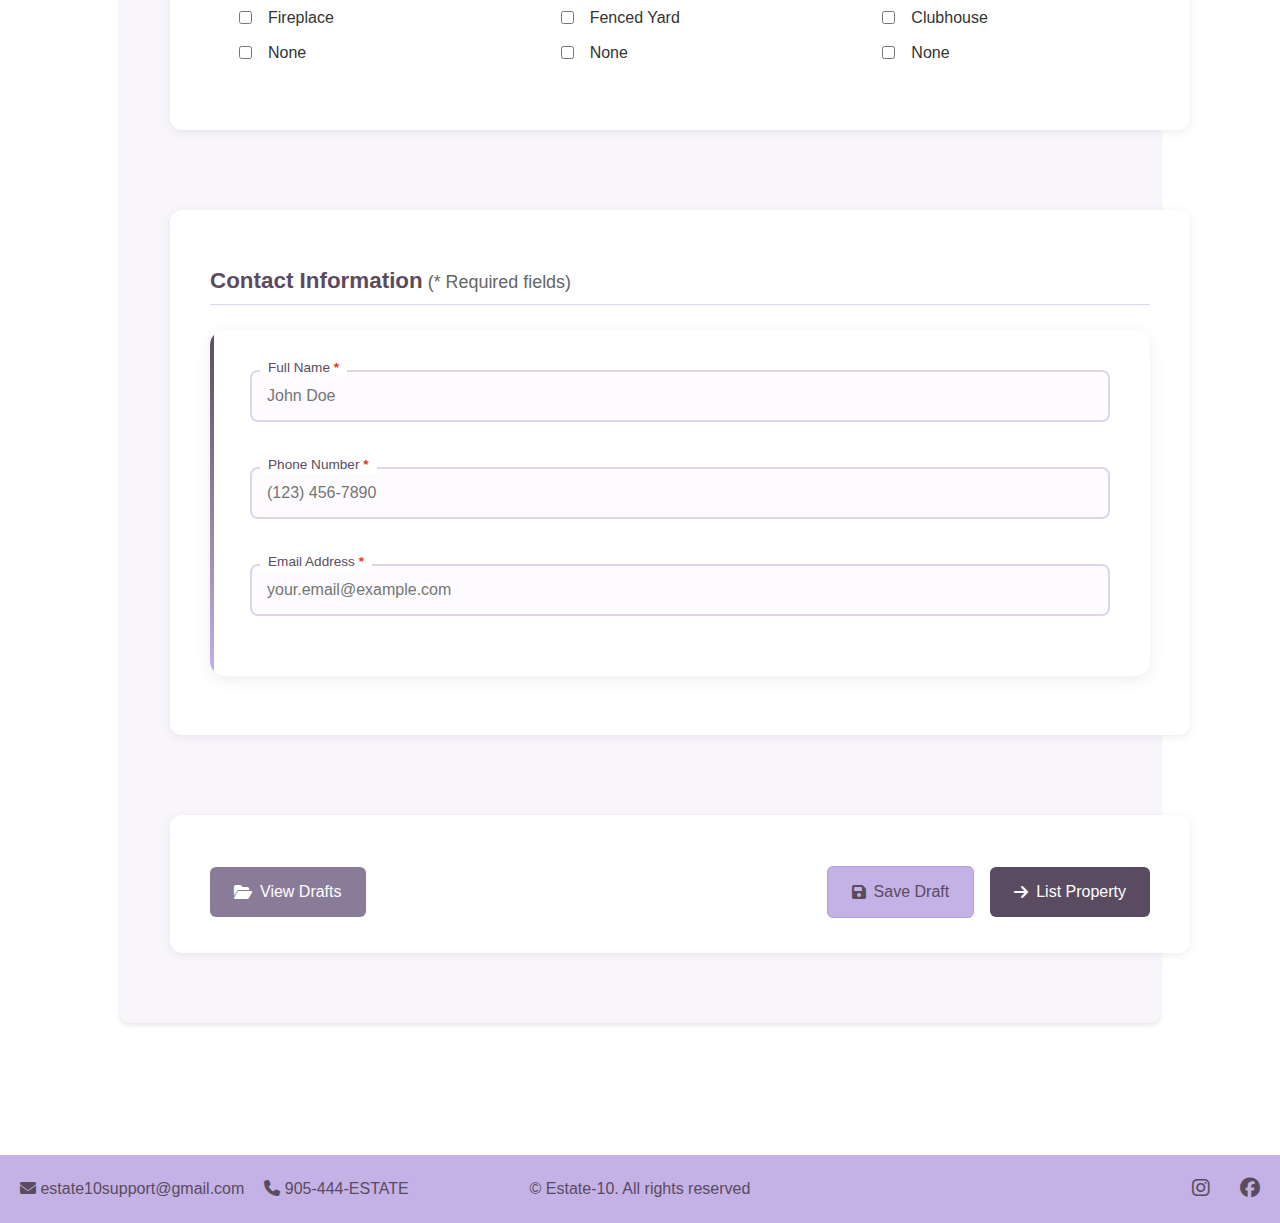
<file: sell.html>
<!DOCTYPE html>
<html lang="en">
<head>
    <meta charset="UTF-8">
    <meta name="viewport" content="width=device-width, initial-scale=1.0">
    <title>Estate-10</title>

    <!-- Link to your custom CSS -->
    <link rel="stylesheet" href="styles.css">
    <link rel="stylesheet" href="index-styles.css">
    <!-- Link to Font Awesome for icons -->
    <link rel="stylesheet" href="https://cdnjs.cloudflare.com/ajax/libs/font-awesome/6.5.1/css/all.min.css">

    <style>
        /* Add these styles inline for the form theme */
        .listing-form-container {
            background: #f8f5fb;
        }

        .form-group input:focus,
        .form-group select:focus,
        .form-group textarea:focus {
            border-color: #5A4B60;
            outline: none;
            box-shadow: 0 0 0 2px rgba(90, 75, 96, 0.1);
        }

        .submit-listing {
            background-color: #5A4B60 !important;
        }

        .submit-listing:hover {
            background-color: #453C4F !important;
        }

        .save-draft {
            background-color: #C4B1E5;
            color: #5A4B60;
            padding: 1rem;
            border: none;
            border-radius: 4px;
            font-size: 1rem;
            cursor: pointer;
            transition: background-color 0.3s;
        }

        .save-draft:hover {
            background-color: #B29ED9;
        }

        .amenities-category {
            background: white;
        }

        .seller-info-section {
            background: white;
            border-radius: 15px;
            padding: 30px;
            box-shadow: 0 4px 15px rgba(90, 75, 96, 0.1);
            position: relative;
            overflow: hidden;
        }

        .seller-info-section::before {
            content: '';
            position: absolute;
            top: 0;
            left: 0;
            width: 4px;
            height: 100%;
            background: linear-gradient(to bottom, #5A4B60, #C4B1E5);
        }

        .seller-info-section h3 {
            color: #5A4B60;
            font-size: 1.5rem;
            margin-bottom: 25px;
            display: flex;
            align-items: center;
            gap: 10px;
        }

        .seller-info-section h3::before {
            content: '\f007';
            font-family: 'Font Awesome 5 Free';
            font-weight: 900;
            font-size: 1.2rem;
            color: #C4B1E5;
        }

        .seller-info-section .form-row {
            gap: 25px;  /* Increased from 20px */
            margin-bottom: 30px;  /* Increased from 20px */
        }

        .seller-info-section .form-group {
            position: relative;
            margin-bottom: 5px;
        }

        .seller-info-section .form-group input,
        .seller-info-section .form-group select {
            width: 100%;
            padding: 12px 15px;
            border: 2px solid #E0D5E8;
            border-radius: 8px;
            font-size: 1rem;
            transition: all 0.3s ease;
            background: #FDFBFE;
        }

        .seller-info-section .form-group input:focus,
        .seller-info-section .form-group select:focus {
            border-color: #5A4B60;
            background: white;
            box-shadow: 0 0 0 3px rgba(90, 75, 96, 0.1);
        }

        .seller-info-section .form-group label {
            position: absolute;
            left: 10px;
            top: -10px;
            background: white;
            padding: 0 5px;
            color: #5A4B60;
            font-size: 0.85rem;
            font-weight: 500;
            z-index: 1;
        }

        .contact-preference-group {
            background: #F8F5FB;
            padding: 20px;
            border-radius: 10px;
            margin-top: 20px;
        }

        .contact-preference-group h4 {
            color: #5A4B60;
            font-size: 1.1rem;
            margin-bottom: 15px;
        }

        .media-preview {
            background: white;
        }

        /* Add these additional styles for modern file inputs */
        .file-input-container {
            border: 2px dashed #C4B1E5;
            padding: 35px;  /* Increased from 30px */
            border-radius: 8px;
            text-align: center;
            transition: all 0.3s ease;
            background: white;
            margin-top: 8px;
            cursor: pointer;
            margin-bottom: 35px;  /* Increased from 25px */
        }

        .file-input-container:hover {
            border-color: #5A4B60;
            background: #f8f5fb;
        }

        .file-input-container i {
            font-size: 2em;
            color: #5A4B60;
            margin-bottom: 10px;
        }

        .file-input-container p {
            margin: 5px 0;
            color: #666;
        }

        .file-input-container input[type="file"] {
            display: none;
        }

        .file-input-label {
            display: flex;
            flex-direction: column;
            align-items: center;
            cursor: pointer;
        }

        .upload-btn {
            background: #5A4B60;
            color: white !important;
            padding: 8px 16px;
            border-radius: 4px;
            font-size: 0.9em;
            margin-top: 10px;
            display: inline-block;
        }

        .file-preview-grid {
            display: grid;
            grid-template-columns: repeat(auto-fill, minmax(100px, 1fr));
            gap: 10px;
            margin-top: 15px;
        }

        .file-preview-item {
            position: relative;
            aspect-ratio: 1;
            border-radius: 4px;
            overflow: hidden;
        }

        .file-preview-item img {
            width: 100%;
            height: 100%;
            object-fit: cover;
        }

        .file-preview-item video {
            width: 100%;
            height: 100%;
            object-fit: cover;
        }

        .remove-file {
            position: absolute;
            top: 5px;
            right: 5px;
            background: rgba(0, 0, 0, 0.5);
            color: white;
            border: none;
            border-radius: 50%;
            width: 20px;
            height: 20px;
            display: flex;
            align-items: center;
            justify-content: center;
            cursor: pointer;
            font-size: 12px;
        }

        /* Add these additional styles */
        .listing-form {
            display: flex;
            flex-direction: column;
            gap: 40px;
            padding: 30px;
            max-width: 800px;
            margin: 0 auto;
        }

        .left-column, .right-column {
            display: block;
            gap: 0;
        }

        .form-section-card {
            width: 100%;
            background: white;
            padding: 35px; /* Increased from 25px */
            border-radius: 12px;
            box-shadow: 0 2px 8px rgba(90, 75, 96, 0.1);
            margin-bottom: 40px;  /* Increased from 30px */
        }

        .form-section-card h3 {
            color: #5A4B60;
            font-size: 1.4rem; /* Increased from 1.2rem */
            margin-bottom: 25px;
            padding-bottom: 10px;
            border-bottom: 1px solid #E0D5E8;
        }

        @media (max-width: 768px) {
            .listing-form {
                grid-template-columns: 1fr;
            }
        }

        /* Update existing form styles */
        .listing-form-container {
            max-width: 1600px; /* Increased from 1200px */
            margin: 2rem auto;
            padding: 0 40px; /* Increased from 20px */
        }

        .listing-form-container h2 {
            font-size: 1.8rem;
            color: #5A4B60;
            margin-bottom: 30px;
            text-align: center;
        }

        .form-row {
            display: flex;
            flex-direction: column;
            gap: 25px;
            margin-bottom: 25px;
        }

        .form-group {
            width: 100%;
        }

        .basic-info-section .form-group,
        .property-details-section .form-group,
        .seller-info-section .form-group {
            margin-bottom: 35px;
        }

        .basic-info-section .form-group input,
        .basic-info-section .form-group select,
        .basic-info-section .form-group textarea,
        .property-details-section .form-group input,
        .property-details-section .form-group select,
        .seller-info-section .form-group input {
            width: 100%;
            padding: 15px;  /* Increased padding */
            height: auto;   /* Ensure consistent height */
            font-size: 1rem;
        }

        .amenities-grid {
            grid-template-columns: repeat(3, 1fr); /* Changed to always show 3 columns */
            gap: 25px; /* Increased from previous value */
        }

        .amenities-category {
            padding: 25px;
        }

        .file-input-container {
            padding: 35px;  /* Increased from 30px */
            margin-bottom: 35px;  /* Increased from 25px */
        }

        .file-preview-grid {
            grid-template-columns: repeat(auto-fill, minmax(150px, 1fr)); /* Increased thumbnail size */
            gap: 15px;
        }

        /* Responsive adjustments */
        @media (max-width: 1400px) {
            .listing-form {
                max-width: 100%;
            }
        }

        @media (max-width: 1024px) {
            .listing-form {
                grid-template-columns: 1fr;
            }
            
            .listing-form-container {
                padding: 0 20px;
            }
        }

        /* Add these styles for basic info and property details sections */
        .basic-info-section,
        .property-details-section {
            background: white;
            border-radius: 15px;
            padding: 30px;
            box-shadow: 0 4px 15px rgba(90, 75, 96, 0.1);
            position: relative;
            overflow: hidden;
        }

        .basic-info-section::before,
        .property-details-section::before {
            content: '';
            position: absolute;
            top: 0;
            left: 0;
            width: 4px;
            height: 100%;
            background: linear-gradient(to bottom, #5A4B60, #C4B1E5);
        }

        .basic-info-section .form-group,
        .property-details-section .form-group {
            position: relative;
            margin-bottom: 30px;  /* Increased from 20px */
        }

        .basic-info-section .form-group input,
        .basic-info-section .form-group select,
        .basic-info-section .form-group textarea,
        .property-details-section .form-group input,
        .property-details-section .form-group select {
            width: 100%;
            padding: 12px 15px;
            border: 2px solid #E0D5E8;
            border-radius: 8px;
            font-size: 1rem;
        }

        .basic-info-section .form-group label,
        .property-details-section .form-group label {
            position: absolute;
            left: 10px;
            top: -12px;
            background: white;
            padding: 2px 8px;
            color: #5A4B60;
            font-size: 0.9rem;
            font-weight: 500;
            z-index: 1;
        }

        .basic-info-section textarea {
            min-height: 120px;
            resize: vertical;
        }

        /* Update Basic Information section spacing */
        .basic-info-section {
            padding: 40px;  /* Increase overall section padding */
        }

        .basic-info-section .form-group {
            margin-bottom: 45px;  /* Increase space between form groups */
        }

        .basic-info-section .form-group:last-child {
            margin-bottom: 20px;  /* Less margin for last item */
        }

        .basic-info-section textarea {
            min-height: 120px;
            margin-top: 10px;  /* Add space above textarea */
        }

        /* Update Property Details section spacing */
        .property-details-section {
            padding: 40px;  /* Increase overall section padding */
        }

        .property-details-section .form-group {
            margin-bottom: 45px;  /* Increase space between form groups */
        }

        .property-details-section .form-group:last-child {
            margin-bottom: 20px;  /* Less margin for last item */
        }

        /* Update form container width */
        .listing-form-container {
            max-width: 1000px; /* Increased from 800px */
            margin: 2rem auto;
            padding: 0 20px;
        }

        /* Update section padding */
        .form-section-card {
            padding: 35px 40px; /* Increased horizontal padding */
        }

        /* Ensure form fields don't overflow */
        .form-group {
            width: 100%;
            max-width: 100%;
            box-sizing: border-box;
        }

        .form-group input,
        .form-group select,
        .form-group textarea {
            width: 100%;
            max-width: 100%;
            box-sizing: border-box;
            margin: 0;
        }

        /* Adjust section margins */
        .basic-info-section,
        .property-details-section,
        .seller-info-section {
            padding: 30px 35px; /* Increased horizontal padding */
            box-sizing: border-box;
            width: 100%;
        }

        /* Ensure floating labels don't get cut off */
        .basic-info-section .form-group label,
        .property-details-section .form-group label,
        .seller-info-section .form-group label {
            left: 10px;
            top: -12px;
            padding: 2px 8px;
            white-space: nowrap;
            z-index: 2;
        }

        /* Media queries for smaller screens */
        @media (max-width: 768px) {
            .listing-form-container {
                padding: 0 15px;
            }

            .form-section-card {
                padding: 25px 20px;
            }

            .basic-info-section,
            .property-details-section,
            .seller-info-section {
                padding: 25px 20px;
            }
        }

        /* Update Contact Information section spacing */
        .seller-info-section {
            padding: 40px;  /* Increase overall section padding */
        }

        .seller-info-section .form-group {
            margin-bottom: 45px;  /* Increase space between form groups */
        }

        .seller-info-section .form-group:last-child {
            margin-bottom: 20px;  /* Less margin for last item */
        }

        .view-drafts {
            background-color: #8A7B99;
            color: white;
            padding: 1rem;
            border: none;
            border-radius: 4px;
            font-size: 1rem;
            cursor: pointer;
            transition: background-color 0.3s;
        }

        .view-drafts:hover {
            background-color: #6B5D77;
        }

        .drafts-modal {
            display: none;
            position: fixed;
            top: 50%;
            left: 50%;
            transform: translate(-50%, -50%);
            background: white;
            padding: 2rem;
            border-radius: 8px;
            box-shadow: 0 4px 15px rgba(0, 0, 0, 0.2);
            z-index: 1001;
            max-width: 600px;
            width: 90%;
        }

        .drafts-modal.show-modal {
            display: block;
        }

        .drafts-list {
            margin-top: 1rem;
            max-height: 400px;
            overflow-y: auto;
        }

        .draft-item {
            padding: 1rem;
            border: 1px solid #E0D5E8;
            border-radius: 4px;
            margin-bottom: 0.5rem;
            display: flex;
            justify-content: space-between;
            align-items: center;
        }

        .draft-item:hover {
            background: #f8f5fb;
        }

        /* Update form buttons layout */
        .form-buttons {
            display: flex;
            gap: 1rem;
            justify-content: flex-end;
            align-items: center;
            margin-top: 1rem;
        }

        .form-buttons button {
            min-width: 120px;
            padding: 1rem 1.5rem;
            font-size: 1rem;
            border-radius: 6px;
            transition: all 0.3s ease;
            text-align: center;
            display: inline-flex;
            align-items: center;
            justify-content: center;
            gap: 0.5rem;
        }

        .view-drafts {
            margin-right: auto;  /* Push other buttons to the right */
            background-color: #8A7B99;
            color: white;
            border: none;
        }

        .save-draft {
            background-color: #C4B1E5;
            color: #5A4B60;
            border: 1px solid #B29ED9;
        }

        .submit-listing {
            background-color: #5A4B60 !important;
            color: white !important;
            border: none;
            font-weight: 500;
        }

        .view-drafts:hover {
            background-color: #776888;
            transform: translateY(-1px);
        }

        .save-draft:hover {
            background-color: #B29ED9;
            transform: translateY(-1px);
        }

        /* Close button icon for drafts modal */
        .save-draft.close-drafts::before {
            content: '\f00d';  /* Font Awesome "times" icon */
            font-family: 'Font Awesome 5 Free';
            font-weight: 900;
        }

        .submit-listing:hover {
            background-color: #453C4F !important;
            transform: translateY(-1px);
        }

        /* Add icons to buttons */
        .view-drafts::before {
            content: '\f07c';
            font-family: 'Font Awesome 5 Free';
            font-weight: 900;
        }

        .save-draft::before {
            content: '\f0c7';
            font-family: 'Font Awesome 5 Free';
            font-weight: 900;
        }

        .submit-listing::before {
            content: '\f061';
            font-family: 'Font Awesome 5 Free';
            font-weight: 900;
        }

        /* Add required field indicator styles */
        label[for]::after {
            content: "*";
            color: #e32;
            font-weight: bold;
        }
        
        label[for="virtualTour"]::after {
            content: " (Optional)";
            color: #666;
            font-weight: normal;
        }
        
        .form-section-card h3::after {
            content: " (* Required fields)";
            font-size: 0.8em;
            color: #666;
            font-weight: normal;
        }
        .search-wrapper {
            display: flex;
            align-items: center;
            background: white;
            border-radius: 25px;
            padding: 5px 15px;
            box-shadow: 0 2px 5px rgba(0,0,0,0.1);
            max-width: 1000px;
            width: 90%;
            margin: 0 auto;
        }

        .search-type select {
            padding: 10px;
            border: 2px solid #5A4B60;
            background-color: #D9D0DC;
            border-radius: 5px;
            color: #333;
            cursor: pointer;
            min-width: 30px;
            font-size: 18px;
        }

        .search-type {
            margin-right: 15px;
        }

        .search-type select option:checked {
            background-color: #D9D0DC;
            color: #5A4B60;
            font-weight: bold;
        }
        
        .search-type select option {
            background-color: #D9D0DC;
            color: #5A4B60;
        }

        .dropdown {
            display: none;
            position: absolute;
            top: 40px;
            right: -10px;
            background: white;
            border-radius: 8px;
            box-shadow: 0 2px 10px rgba(0,0,0,0.2);
            padding: 15px;
            z-index: 1000;
            min-width: 250px;
        }

        .options {
            position: relative;
            display: inline-block;
            cursor: pointer;
        }

        .options-icon {
            padding: 10px;
        }

        .right-section {
            display: flex;
            align-items: center;
            gap: 15px;
        }

        .profile-icon {
            position: relative;
            display: inline-block;
        }

        .profile-dropdown {
            position: absolute;
            top: 100%;
            right: 0;
            z-index: 1000;
            min-width: 200px;
            margin-top: 5px;
        }

        .dropdown-section {
            padding: 10px 0;
        }

        .dropdown-section a {
            display: block;
            padding: 8px 15px;
            color: #5A4B60;
            text-decoration: none;
        }

        .dropdown-section a:hover {
            background-color: #f5f5f5;
        }
        .nav-links a.active {
            text-decoration: underline;
            text-underline-offset: 5px;
        }
    </style>
</head>
<body>
    <div class="navbar">
        <a href="index.html" class="logo">
            <i class="fas fa-house"></i>
            Estate-10
        </a>
        <div class="nav-links">
            <a href="index.html">Home</a>
            <a href="buy.html">Properties</a>
            <a href="sell.html" class="active">Sell</a>
        </div>
        <div class="right-section">
            <a href="#" class="signup-login" onclick="toggleModal(); return false;" id="loginButton">Signup / Login</a>
            <a href="#" class="profile-icon" style="display: none; color: #5A4B60;" id="profileButton" onclick="toggleProfileDropdown(event); return false;">
                <i class="fas fa-user-circle"></i>
                <div class="profile-dropdown" id="profileDropdown" style="display: none; position: absolute; background: white; box-shadow: 0 2px 5px rgba(0,0,0,0.2); border-radius: 4px; padding: 10px; right: 0; top: 100%; margin-top: 5px;">
                    <div style="padding: 8px; cursor: pointer;" onclick="document.getElementById('savedListingsSection').scrollIntoView({behavior: 'smooth'})">
                        <i class="fas fa-heart"></i> Saved Listings
                    </div>
                    <div style="padding: 8px; cursor: pointer;" onclick="document.getElementById('collectionsSection').scrollIntoView({behavior: 'smooth'})">
                        <i class="fas fa-folder"></i> Collections
                    </div>
                    <div style="padding: 8px; cursor: pointer;" onclick="window.location.href='my-listings.html'">
                        <i class="fas fa-list"></i> My Listings
                    </div>
                    <div style="padding: 8px; cursor: pointer;" onclick="handleSignout()">
                        <i class="fas fa-sign-out-alt"></i> Sign Out
                    </div>
                </div>
            </a>
            <div class="options">
                <i class="fas fa-bars options-icon"></i>
                <div class="dropdown">
                    <div class="dropdown-section">
                        <h3>Tools</h3>
                        <a href="market.html"><i class="fas fa-chart-line"></i> Market Trends</a>
                        <a href="mortgage.html"><i class="fas fa-calculator"></i> Mortgage Calculator</a>
                    </div>
                    <div class="dropdown-section">
                        <h3>More information</h3>
                        <a href="realtors.html"><i class="fas fa-user-tie"></i> Realtors</a>
                        <a href="resources.html"><i class="fas fa-book"></i> Resources</a>
                    </div>
                    <div class="dropdown-section">
                        <h3>Accessibility</h3>
                        <a href="#" onclick="toggleTextSize()"><i class="fas fa-text-height"></i> Text Scaling</a>
                        <a href="#" onclick="toggleContrast()"><i class="fas fa-adjust"></i> High Contrast</a>
                        <a href="#" onclick="toggleVoiceNav()"><i class="fas fa-microphone"></i> Voice Navigation</a>
                    </div>
                </div>
            </div>
        </div>
    </div>


    
    <div class="main-content">
        <div class="listing-form-container">
            <br>
            <h2>List Your Property</h2>
            <form class="listing-form" onsubmit="return handleListingSubmit(event)">
                <!-- Basic Information -->
                <div class="form-section-card">
                    <h3>Basic Information</h3>
                    <div class="basic-info-section">
                        <div class="form-group">
                            <label for="title">Property Title </label>
                            <input type="text" id="title" required placeholder="e.g., Modern Apartment">
                        </div>

                        <div class="form-group">
                            <label for="propertyType">Property Type </label>
                            <select id="propertyType" required>
                                <option value="">Select Type</option>
                                <option value="house">House</option>
                                <option value="apartment">Apartment</option>
                                <option value="condo">Condo</option>
                                <option value="townhouse">Townhouse</option>
                                <option value="duplex">Duplex</option>
                                <option value="land">Land</option>
                            </select>
                        </div>

                        <div class="form-group">
                            <label for="purpose">Purpose </label>
                            <select id="purpose" required>
                                <option value="">Select Purpose</option>
                                <option value="sale">For Sale</option>
                                <option value="rent">For Rent</option>
                            </select>
                        </div>

                        <div class="form-group">
                            <label for="description">Property Description </label>
                            <textarea id="description" rows="4" required></textarea>
                        </div>
                    </div>
                </div>

                <!-- Property Details -->
                <div class="form-section-card">
                    <h3>Property Details</h3>
                    <div class="property-details-section">
                        <div class="form-group">
                            <label for="price">Price ($) </label>
                            <input type="number" id="price" required min="0">
                        </div>

                        <div class="form-group">
                            <label for="sqft">Square Footage </label>
                            <input type="number" id="sqft" required min="0">
                        </div>

                        <div class="form-group">
                            <label for="bedrooms">Bedrooms </label>
                            <input type="number" id="bedrooms" required min="0">
                        </div>

                        <div class="form-group">
                            <label for="bathrooms">Bathrooms </label>
                            <input type="number" id="bathrooms" required min="0">
                        </div>

                        <div class="form-group">
                            <label for="address">Address </label>
                            <input type="text" id="address" required placeholder="Street address">
                        </div>
                    </div>
                </div>

                <!-- Media Upload -->
                <div class="form-section-card">
                    <h3>Media</h3>
                    <div class="form-group">
                        <label for="images">Property Images </label>
                        <div class="file-input-container" onclick="document.getElementById('images').click()">
                            <label class="file-input-label">
                                <i class="fas fa-cloud-upload-alt"></i>
                                <p>Drag & drop your images here or click to browse</p>
                                <p class="upload-btn">Choose Files</p>
                                <input type="file" id="images" multiple accept="image/*" required onchange="previewImages(event)">
                            </label>
                            <div id="imagePreview" class="file-preview-grid"></div>
                        </div>
                    </div>

                    <div class="form-group">
                        <label for="propertyVideo">Property Video </label>
                        <div class="file-input-container" onclick="document.getElementById('propertyVideo').click()">
                            <label class="file-input-label">
                                <i class="fas fa-video"></i>
                                <p>Upload a video walkthrough of your property</p>
                                <p class="upload-btn">Upload Video</p>
                                <input type="file" id="propertyVideo" accept="video/*" required onchange="previewVideo(event)">
                            </label>
                            <div id="videoPreview" class="media-preview"></div>
                        </div>
                    </div>

                    <div class="form-group">
                        <label for="virtualTour">360° Virtual Tour</label>
                        <div class="file-input-container" onclick="document.getElementById('virtualTour').click()">
                            <label class="file-input-label">
                                <i class="fas fa-vr-cardboard"></i>
                                <p>Upload 360° panoramic images for virtual tour</p>
                                <p class="upload-btn">Upload 360° Images</p>
                                <input type="file" id="virtualTour" accept=".jpg,.png" onchange="preview360Tour(event)">
                            </label>
                            <div id="tourPreview" class="media-preview"></div>
                        </div>
                        <small style="display: block; margin-top: 8px; color: #666;">
                            <i class="fas fa-info-circle"></i> You can create 360° panoramic images using <a href="https://planner5d.com/" target="_blank">Planner5D</a>
                        </small>
                    </div>
                </div>

                <!-- Amenities -->
                <div class="form-section-card">
                    <h3>Amenities</h3>
                    <div class="amenities-grid">
                        <div class="amenities-category">
                            <h4>Interior</h4>
                            <label class="checkbox-label">
                                <input type="checkbox" name="amenities" value="ac"> Air Conditioning
                            </label>
                            <label class="checkbox-label">
                                <input type="checkbox" name="amenities" value="heating"> Heating
                            </label>
                            <label class="checkbox-label">
                                <input type="checkbox" name="amenities" value="washer"> Washer
                            </label>
                            <label class="checkbox-label">
                                <input type="checkbox" name="amenities" value="dryer"> Dryer
                            </label>
                            <label class="checkbox-label">
                                <input type="checkbox" name="amenities" value="fireplace"> Fireplace
                            </label>
                            <label class="checkbox-label">
                                <input type="checkbox" name="amenities" value="fireplace"> None
                            </label>
                        </div>
                        
                        <div class="amenities-category">
                            <h4>Exterior</h4>
                            <label class="checkbox-label">
                                <input type="checkbox" name="amenities" value="patio"> Patio/Balcony
                            </label>
                            <label class="checkbox-label">
                                <input type="checkbox" name="amenities" value="parking"> Parking
                            </label>
                            <label class="checkbox-label">
                                <input type="checkbox" name="amenities" value="garage"> Garage
                            </label>
                            <label class="checkbox-label">
                                <input type="checkbox" name="amenities" value="security"> Security System
                            </label>
                            <label class="checkbox-label">
                                <input type="checkbox" name="amenities" value="yard"> Fenced Yard
                            </label>
                            <label class="checkbox-label">
                                <input type="checkbox" name="amenities" value="fireplace"> None
                            </label>
                        </div>
                        
                        <div class="amenities-category">
                            <h4>Community</h4>
                            <label class="checkbox-label">
                                <input type="checkbox" name="amenities" value="gym"> Gym
                            </label>
                            <label class="checkbox-label">
                                <input type="checkbox" name="amenities" value="pool"> Pool
                            </label>
                            <label class="checkbox-label">
                                <input type="checkbox" name="amenities" value="playground"> Playground
                            </label>
                            <label class="checkbox-label">
                                <input type="checkbox" name="amenities" value="tennis"> Tennis Court
                            </label>
                            <label class="checkbox-label">
                                <input type="checkbox" name="amenities" value="clubhouse"> Clubhouse
                            </label>
                            <label class="checkbox-label">
                                <input type="checkbox" name="amenities" value="fireplace"> None
                            </label>
                        </div>
                    </div>
                </div>

                <!-- Contact Information -->
                <div class="form-section-card">
                    <h3>Contact Information</h3>
                    <div class="seller-info-section">
                        <div class="form-group">
                            <label for="sellerName">Full Name </label>
                            <input type="text" id="sellerName" required placeholder="John Doe">
                        </div>
                        <div class="form-group">
                            <label for="sellerPhone">Phone Number </label>
                            <input type="tel" id="sellerPhone" required placeholder="(123) 456-7890">
                        </div>
                        <div class="form-group">
                            <label for="sellerEmail">Email Address </label>
                            <input type="email" id="sellerEmail" required placeholder="your.email@example.com">
                        </div>
                    </div>
                </div>

                <!-- Submit Buttons -->
                <div class="form-section-card">
                    <div class="form-buttons">
                        <button type="button" class="view-drafts" onclick="viewDrafts()">View Drafts</button>
                        <button type="button" class="save-draft" onclick="saveDraft()">Save Draft</button>
                        <button type="submit" class="submit-listing" onclick="return handleListingSubmit(event)">List Property</button>
                    </div>
                </div>
            </form>
        </div>
    </div>

    <!-- Drafts Modal -->
    <div class="drafts-modal" id="draftsModal">
        <h3>Saved Drafts</h3>
        <div class="drafts-list" id="draftsList">
            <!-- Drafts will be loaded here -->
        </div>
        <div class="form-buttons">
            <button type="button" class="save-draft close-drafts" onclick="closeDraftsModal()">Close</button>
        </div>
    </div>

    <div class="footer">
        <div class="contact-info">
            <div><i class="fas fa-envelope"></i> estate10support@gmail.com</div>
            <div><i class="fas fa-phone"></i> 905-444-ESTATE</div>
        </div>
    
        <div class="footer-content">
            <div>© Estate-10. All rights reserved</div>
        </div>
    
        <div class="social-links">
            <a href="https://www.instagram.com" target="_blank">
                <i class="fab fa-instagram"></i>
            </a>
            <a href="https://www.facebook.com" target="_blank">
                <i class="fab fa-facebook"></i>
            </a>
        </div>
    </div>
    <div class="login-modal" id="loginModal">
        <div class="login-content">
            <h2>Login to Estate-10</h2>
            <div class="social-login">
                <button class="social-btn google" onclick="socialLogin('google')">
                    <i class="fab fa-google"></i> Continue with Google
                </button>
                <button class="social-btn apple" onclick="socialLogin('apple')">
                    <i class="fab fa-apple"></i> Continue with Apple
                </button>
                <button class="social-btn facebook" onclick="socialLogin('facebook')">
                    <i class="fab fa-facebook"></i> Continue with Facebook
                </button>
            </div>
            <div class="divider">
                <span>or</span>
            </div>
            <form class="login-form" onsubmit="handleLogin(event)">
                <div class="form-group">
                    <label for="email">Email</label>
                    <input type="email" id="email" required>
                </div>
                <div class="form-group">
                    <label for="password">Password</label>
                    <input type="password" id="password" required>
                </div>
                <div class="login-buttons">
                    <button type="button" class="login-close" onclick="toggleModal()">Close</button>
                    <button type="submit" class="login-submit">Login</button>
                </div>
            </form>
            <div class="signup-link">
                <span>Don't have an account? <a href="#" onclick="toggleSignupModal()">Sign Up</a></span>
            </div>
        </div>
    </div>





    <div class="backdrop" id="backdrop"></div>
    <div class="signup-modal" id="signupModal">
        <div class="signup-content">
            <h2>Sign Up for Estate-10</h2>
            <div class="social-login">
                <button class="social-btn google" onclick="socialLogin('google')">
                    <i class="fab fa-google"></i> Sign up with Google
                </button>
                <button class="social-btn apple" onclick="socialLogin('apple')">
                    <i class="fab fa-apple"></i> Sign up with Apple
                </button>
                <button class="social-btn facebook" onclick="socialLogin('facebook')">
                    <i class="fab fa-facebook"></i> Sign up with Facebook
                </button>
            </div>
            <div class="divider">
                <span>or</span>
            </div>
            <form class="signup-form" onsubmit="handleSignup(event)">
                <div class="form-group">
                    <label for="signup-email">Email</label>
                    <input type="email" id="signup-email" required>
                </div>
                <div class="form-group">
                    <label for="signup-password">Password</label>
                    <input type="password" id="signup-password" required>
                </div>
                <div class="form-group">
                    <label for="signup-password">Re-enter Password</label>
                    <input type="password" id="signup-password" required>
                </div>
                <div class="signup-buttons">
                    <button type="button" class="signup-close" onclick="toggleSignupModal()">Close</button>
                    <button type="submit" class="signup-submit">Sign Up</button>
                </div>
            </form>
            <div class="signup-link">
                <span>Already have an account? <a href="#" onclick="toggleModal()">Login</a></span>
            </div>
        </div>
    </div>
    
   <!-- Chat Buttons (Fixed Bottom Right) -->
   <div class="chat-buttons">
    <button class="chat-btn" onclick="toggleChat('chatbotWindow')">
        <i class="fas fa-user-tie"></i> Chat with a Realtor
    </button>

</div>

    <!-- Chatbot Window -->
    <div class="chat-window" id="chatbotWindow">
        <div class="chat-header">
            <span>Realtor Chat</span>
            <i class="fas fa-times" onclick="toggleChat('chatbotWindow')"></i>
        </div>
        <div class="chat-messages" id="chatbotMessages"></div>
        <div class="chat-input">
            <input type="text" placeholder="Ask me anything..." id="chatbotInput">
            <button onclick="sendChatbotMessage()">Send</button>
        </div>
    </div>

    <script>
        document.addEventListener("DOMContentLoaded", function () {
        const menuButton = document.querySelector(".options-icon");
        const dropdownMenu = document.querySelector(".dropdown");
        const body = document.body;

        menuButton.addEventListener("click", function (event) {
            event.stopPropagation(); // Prevent immediate close
            dropdownMenu.classList.toggle("show");
            body.classList.toggle("menu-open");
        });

        // Close dropdown when clicking outside
        document.addEventListener("click", function (event) {
            if (!menuButton.contains(event.target) && !dropdownMenu.contains(event.target)) {
                dropdownMenu.classList.remove("show");
                body.classList.remove("menu-open");
            }
        });

        
        });

        function toggleChat(chatId) {
            const chatWindow = document.getElementById(chatId);
            if (chatWindow.classList.contains("show")) {
                chatWindow.classList.remove("show");
            } else {
                closeAllChats(); // Close any other open chats first
                chatWindow.classList.add("show");
            }
        }

        function closeAllChats() {
            document.querySelectorAll(".chat-window").forEach(chat => chat.classList.remove("show"));
        }

    function sendChatbotMessage() {
        const input = document.getElementById("chatbotInput");
        const messages = document.getElementById("chatbotMessages");
        if (input.value.trim()) {
            messages.innerHTML += `<p>You: ${input.value}</p>`;
            input.value = "";
            setTimeout(() => messages.innerHTML += `<p>Bot: How can I assist you?</p>`, 1000);
        }
    }

    function sendRealtorMessage() {
        const input = document.getElementById("realtorInput");
        if (input.value.trim()) {
            alert("Message sent to Realtor: " + input.value);
            input.value = "";
        }
    }


        function toggleModal() {
            const loginModal = document.getElementById('loginModal');
            const signupModal = document.getElementById('signupModal');
            const backdrop = document.getElementById('backdrop');

            // Close signup modal if open
            signupModal.classList.remove('show-modal');

            // Toggle login modal
            if (loginModal.classList.contains('show-modal')) {
                loginModal.classList.remove('show-modal');
                backdrop.classList.remove('show-backdrop');
            } else {
                loginModal.classList.add('show-modal');
                backdrop.classList.add('show-backdrop');
            }
        }

        function toggleSignupModal() {
            const signupModal = document.getElementById('signupModal');
            const loginModal = document.getElementById('loginModal');
            const backdrop = document.getElementById('backdrop');

            // Close login modal if open
            loginModal.classList.remove('show-modal');

            // Toggle signup modal
            if (signupModal.classList.contains('show-modal')) {
                signupModal.classList.remove('show-modal');
                backdrop.classList.remove('show-backdrop');
            } else {
                signupModal.classList.add('show-modal');
                backdrop.classList.add('show-backdrop');
            }
        }

        function closeAllModals() {
            document.getElementById('loginModal').classList.remove('show-modal');
            document.getElementById('signupModal').classList.remove('show-modal');
            document.getElementById('backdrop').classList.remove('show-backdrop');
        }

        function handleLogin(event) {
            event.preventDefault();
            const email = document.getElementById('email').value;
            const password = document.getElementById('password').value;

            if (email === 'cosc3p94@gmail.com' && password === '12345') {
                document.getElementById('loginButton').style.display = 'none';
                document.getElementById('profileButton').style.display = 'block';
                closeAllModals();
                event.target.reset();
            } else {
                alert('Invalid credentials!');
            }
        }

        function handleSignup(event) {
            event.preventDefault();
            alert('Sign-up successful!');
            closeAllModals();
            event.target.reset();
        }

        function toggleMarketTrends() {
            alert('Market Trends feature coming soon!');
        }

        function toggleMortgage() {
            alert('Mortgage Calculator feature coming soon!');
        }
        
        function toggleLoan() {
            alert('Home Loan feature coming soon!');
        }

        function toggleROI() {
            alert('ROI Calculator feature coming soon!');
        }

        function toggleTextSize() {
            alert('Text scaling feature coming soon!');
        }

        function toggleContrast() {
            alert('High contrast feature coming soon!');
        }

        function toggleVoiceNav() {
            alert('Voice navigation feature coming soon!');
        }

        function handleSignout() {
            document.getElementById('loginButton').style.display = 'block';
            document.getElementById('profileButton').style.display = 'none';
        }

    function handleListingSubmit(event) {
        event.preventDefault();
        
        // Check if user is logged in
        const isLoggedIn = document.getElementById('profileButton').style.display === 'block';
        
        // Get form data
        const propertyTitle = document.getElementById('title').value;
        const propertyPrice = document.getElementById('price').value;
        
        // Show success message
        alert(`Property "${propertyTitle}" ($${propertyPrice}) has been successfully listed!\n\nOur team will review your listing within 24-48 hours.`);
        
        // Reset form and clear previews
        event.target.closest('form').reset();
        document.getElementById('imagePreview').innerHTML = '';
        document.getElementById('videoPreview').innerHTML = '';
        document.getElementById('tourPreview').innerHTML = '';
        
        return false;
    }

    function previewImages(event) {
        const files = event.target.files;
        const preview = document.getElementById('imagePreview');
        preview.innerHTML = '';

        for (const file of files) {
            if (file.type.startsWith('image/')) {
                const div = document.createElement('div');
                div.className = 'file-preview-item';
                
                const img = document.createElement('img');
                img.src = URL.createObjectURL(file);
                
                const removeBtn = document.createElement('button');
                removeBtn.className = 'remove-file';
                removeBtn.innerHTML = '×';
                removeBtn.onclick = function(e) {
                    e.stopPropagation();
                    div.remove();
                };
                
                div.appendChild(img);
                div.appendChild(removeBtn);
                preview.appendChild(div);
            }
        }
    }

    function previewVideo(event) {
        const video = event.target.files[0];
        const preview = document.getElementById('videoPreview');
        preview.innerHTML = '';

        if (video) {
            const div = document.createElement('div');
            div.className = 'file-preview-item';
            
            const videoElement = document.createElement('video');
            videoElement.src = URL.createObjectURL(video);
            videoElement.controls = true;
            
            const removeBtn = document.createElement('button');
            removeBtn.className = 'remove-file';
            removeBtn.innerHTML = '×';
            removeBtn.onclick = function(e) {
                e.stopPropagation();
                div.remove();
                document.getElementById('propertyVideo').value = '';
            };
            
            div.appendChild(videoElement);
            div.appendChild(removeBtn);
            preview.appendChild(div);
        }
    }

    function preview360Tour(event) {
        const tourImage = event.target.files[0];
        const preview = document.getElementById('tourPreview');
        preview.innerHTML = '';

        if (tourImage) {
            const div = document.createElement('div');
            div.className = 'file-preview-item';
            
            const img = document.createElement('img');
            img.src = URL.createObjectURL(tourImage);
            
            const removeBtn = document.createElement('button');
            removeBtn.className = 'remove-file';
            removeBtn.innerHTML = '×';
            removeBtn.onclick = function(e) {
                e.stopPropagation();
                div.remove();
                document.getElementById('virtualTour').value = '';
            };
            
            div.appendChild(img);
            div.appendChild(removeBtn);
            preview.appendChild(div);
        }
    }

    function saveDraft() {
        const formData = {
            title: document.getElementById('title').value,
            propertyType: document.getElementById('propertyType').value,
            purpose: document.getElementById('purpose').value,
            price: document.getElementById('price').value,
            sqft: document.getElementById('sqft').value,
            bedrooms: document.getElementById('bedrooms').value,
            bathrooms: document.getElementById('bathrooms').value,
            address: document.getElementById('address').value,
            description: document.getElementById('description').value,
            sellerName: document.getElementById('sellerName').value,
            sellerPhone: document.getElementById('sellerPhone').value,
            sellerEmail: document.getElementById('sellerEmail').value
        };

        const draftKey = `propertyDraft_${Date.now()}`;
        localStorage.setItem(draftKey, JSON.stringify(formData));
        alert('Draft saved successfully!');
    }

    function viewDrafts() {
        const draftsModal = document.getElementById('draftsModal');
        const draftsList = document.getElementById('draftsList');
        const backdrop = document.getElementById('backdrop');
        
        // Clear existing drafts
        draftsList.innerHTML = '';
        
        // Load all drafts from localStorage
        const drafts = getAllDrafts();
        
        if (drafts.length === 0) {
            draftsList.innerHTML = '<p>No saved drafts found.</p>';
        } else {
            drafts.forEach((draft, index) => {
                const draftItem = document.createElement('div');
                draftItem.className = 'draft-item';
                draftItem.innerHTML = `
                    <div>
                        <strong>${draft.title || 'Untitled Draft'}</strong><br>
                        <small>Property Type: ${draft.propertyType || 'Not specified'}</small>
                    </div>
                    <div>
                        <button onclick="loadDraft(${index})" class="save-draft">     Load</button>
                        <button onclick="deleteDraft(${index})" class="view-drafts">     Delete</button>
                    </div>
                `;
                draftsList.appendChild(draftItem);
            });
        }
        
        draftsModal.classList.add('show-modal');
        backdrop.classList.add('show-backdrop');
    }

    function closeDraftsModal() {
        const draftsModal = document.getElementById('draftsModal');
        const backdrop = document.getElementById('backdrop');
        draftsModal.classList.remove('show-modal');
        backdrop.classList.remove('show-backdrop');
    }

    function getAllDrafts() {
        const drafts = [];
        for (let i = 0; i < localStorage.length; i++) {
            const key = localStorage.key(i);
            if (key.startsWith('propertyDraft_')) {
                try {
                    drafts.push(JSON.parse(localStorage.getItem(key)));
                } catch (e) {
                    console.error('Error parsing draft:', e);
                }
            }
        }
        return drafts;
    }

    function loadDraft(index) {
        const drafts = getAllDrafts();
        if (drafts[index]) {
            const formData = drafts[index];
            Object.keys(formData).forEach(key => {
                if (document.getElementById(key)) {
                    document.getElementById(key).value = formData[key];
                }
            });
            closeDraftsModal();
        }
    }

    function deleteDraft(index) {
        if (confirm('Are you sure you want to delete this draft?')) {
            const drafts = getAllDrafts();
            if (drafts[index]) {
                const keys = Object.keys(localStorage).filter(key => key.startsWith('propertyDraft_'));
                localStorage.removeItem(keys[index]);
                viewDrafts(); // Refresh the drafts list
            }
        }
    }

    function socialLogin(provider) {
            alert(`${provider} login coming soon!`);
        }
        // Initialize menu elements
        const menuButton = document.querySelector('.options-icon');
            const dropdownMenu = document.querySelector('.dropdown');
            const body = document.body;

            function closeAllDropdowns() {
                document.getElementById('profileDropdown').style.display = 'none';
                if (dropdownMenu) dropdownMenu.style.display = 'none';
                body.classList.remove("menu-open");
            }

            // Options menu toggle
            menuButton.addEventListener("click", function (event) {
                event.stopPropagation();
                const isOpen = dropdownMenu.style.display === 'block';
                closeAllDropdowns();
                if (!isOpen) {
                    dropdownMenu.style.display = 'block';
                    body.classList.add("menu-open");
                }
            });

            // Close dropdowns when clicking outside
            document.addEventListener("click", function (event) {
                const profileDropdown = document.getElementById('profileDropdown');
                if (!event.target.closest('.options') && !event.target.closest('.profile-icon')) {
                    closeAllDropdowns();
                }
            });

            function toggleChat(chatId) {
                const chatWindow = document.getElementById(chatId);
                if (chatWindow.classList.contains("show")) {
                    chatWindow.classList.remove("show");
                } else {
                    closeAllChats(); // Close any other open chats first
                    chatWindow.classList.add("show");
                }
            }

            function closeAllChats() {
                document.querySelectorAll(".chat-window").forEach(chat => chat.classList.remove("show"));
            }

    function sendChatbotMessage() {
        const input = document.getElementById("chatbotInput");
        const messages = document.getElementById("chatbotMessages");
        if (input.value.trim()) {
            messages.innerHTML += `<p>You: ${input.value}</p>`;
            input.value = "";
            setTimeout(() => messages.innerHTML += `<p>Bot: How can I assist you?</p>`, 1000);
        }
    }

    function sendRealtorMessage() {
        const input = document.getElementById("realtorInput");
        if (input.value.trim()) {
            alert("Message sent to Realtor: " + input.value);
            input.value = "";
        }
    }


        function toggleModal() {
            const loginModal = document.getElementById('loginModal');
            const signupModal = document.getElementById('signupModal');
            const backdrop = document.getElementById('backdrop');

            // Close signup modal if open
            signupModal.classList.remove('show-modal');

            // Toggle login modal
            if (loginModal.classList.contains('show-modal')) {
                loginModal.classList.remove('show-modal');
                backdrop.classList.remove('show-backdrop');
            } else {
                loginModal.classList.add('show-modal');
                backdrop.classList.add('show-backdrop');
            }
        }

        function toggleSignupModal() {
            const signupModal = document.getElementById('signupModal');
            const loginModal = document.getElementById('loginModal');
            const backdrop = document.getElementById('backdrop');

            // Close login modal if open
            loginModal.classList.remove('show-modal');

            // Toggle signup modal
            if (signupModal.classList.contains('show-modal')) {
                signupModal.classList.remove('show-modal');
                backdrop.classList.remove('show-backdrop');
            } else {
                signupModal.classList.add('show-modal');
                backdrop.classList.add('show-backdrop');
            }
        }

        function closeAllModals() {
            document.getElementById('loginModal').classList.remove('show-modal');
            document.getElementById('signupModal').classList.remove('show-modal');
            document.getElementById('backdrop').classList.remove('show-backdrop');
        }

        function handleLogin(event) {
            event.preventDefault();
            const email = document.getElementById('email').value;
            const password = document.getElementById('password').value;

            if (email === 'cosc3p94@gmail.com' && password === '12345') {
                document.getElementById('loginButton').style.display = 'none';
                document.getElementById('profileButton').style.display = 'block';
                document.getElementById('collectionsSection').style.display = 'block';
                document.getElementById('savedListingsSection').style.display = 'block';
                closeAllModals();
                event.target.reset();
            } else {
                alert('Invalid credentials!');
            }
        }

        function handleSignup(event) {
            event.preventDefault();
            alert('Sign-up successful!');
            closeAllModals();
            event.target.reset();
        }

        function toggleMarketTrends() {
            alert('Market Trends feature coming soon!');
        }

        function toggleMortgage() {
            alert('Mortgage Calculator feature coming soon!');
        }
        
        function toggleLoan() {
            alert('Home Loan feature coming soon!');
        }

        function toggleROI() {
            alert('ROI Calculator feature coming soon!');
        }

        function toggleTextSize() {
            alert('Text scaling feature coming soon!');
        }

        function toggleContrast() {
            alert('High contrast feature coming soon!');
        }

        function toggleVoiceNav() {
            alert('Voice navigation feature coming soon!');
        }

        function handleSignout() {
            document.getElementById('loginButton').style.display = 'block';
            document.getElementById('profileButton').style.display = 'none';
            document.getElementById('collectionsSection').style.display = 'none';
            document.getElementById('savedListingsSection').style.display = 'none';
        }
        
        function handleSearch(event) {
            event.preventDefault();
            const searchQuery = document.getElementById('searchInput').value;
            if (searchQuery.trim()) {
                window.location.href = 'buy.html';
            }
        }

        function handleKeyPress(event) {
            if (event.key === 'Enter') {
                event.preventDefault();
                const searchQuery = document.getElementById('searchInput').value;
                if (searchQuery.trim()) {
                    window.location.href = 'buy.html';
                }
            }
        }
        function showCollectionAlert(collectionName) {
            alert(`No listings in "${collectionName}" collection.`);
        }

        function socialLogin(provider) {
            alert(`${provider} login coming soon!`);
        }

        function toggleProfileDropdown(event) {
            event.stopPropagation();
            const dropdown = document.getElementById('profileDropdown');
            const isOpen = dropdown.style.display === 'block';
            closeAllDropdowns();
            if (!isOpen) {
                dropdown.style.display = 'block';
            }
        }

        // Close profile dropdown when clicking outside
        document.addEventListener('click', function(event) {
            const dropdown = document.getElementById('profileDropdown');
            if (dropdown && !event.target.closest('.profile-icon')) {
                dropdown.style.display = 'none';
            }
        });
    </script>
</body>
</html>
</file>
<file: styles.css>
/* Global Styles */
body {
    margin: 0;
    font-family: Arial, sans-serif;
    min-height: 100vh;
    display: flex;
    flex-direction: column;
}

/* Header */
.navbar {
    display: flex;
    justify-content: space-between;
    align-items: center;
    background-color: #C4B1E5;
    padding: 10px 20px;
}

/* Logo */
.logo {
    color: #5A4B60; /* Match new color */
    font-size: 24px;
    font-weight: bold;
    text-decoration: none;
    display: flex;
    align-items: center;
    gap: 8px;
}

.logo i {
    font-size: 20px;
}

/* Navigation */
.nav-links {
    display: flex;
    gap: 15px;
}

.nav-links a {
    min-width: 100px;
    padding: 8px 16px;
    border-radius: 5px;
    font-size: 16px;
    text-align: center;
    background: #5A4B60;
    color: white;
    text-decoration: none;
    transition: background 0.3s ease;
}

.nav-links a:hover {
    background-color: #453C4F;
}

/* Right Section */
.right-section {
    display: flex;
    align-items: center;
    gap: 15px;
}

/* Signup/Login Button */
.signup-login {
    background-color: #5A4B60;
    color: white;
    padding: 8px 12px;
    border-radius: 5px;
    text-decoration: none;
    transition: background 0.3s ease;
}

.signup-login:hover {
    background-color: #453C4F;
}

/* Dropdown */
.options {
    position: relative;
}

.options .options-icon {
    color: #5A4B60;
    font-size: 20px;
    cursor: pointer;
}

.dropdown {
    display: none;
    position: absolute;
    right: 0;
    top: 100%;
    background-color: white;
    box-shadow: 0px 4px 6px rgba(0, 0, 0, 0.1);
    border-radius: 5px;
    overflow: hidden;
    min-width: 220px;
    padding: 10px 0;
    z-index: 1000;
    margin-top: 5px;
}

.options:hover .dropdown {
    display: block;
}

/* Fixing Filters Layout */
.filters-container {
    display: flex;
    flex-wrap: wrap;
    gap: 15px;
    justify-content: center;
    align-items: center;
    margin-top: 10px;
}

.filter-select {
    padding: 10px;
    border: 2px solid #5A4B60;
    background-color: #D9D0DC;
    border-radius: 5px;
    color: #333;
    cursor: pointer;
    min-width: 130px;
    font-size: 14px;
}

/* Price Range Filter */
.price-range-group {
    background: #D9D0DC;
    min-width: 180px; /* Match other filters */
    max-width: 220px; /* Prevent from getting too wide */
    padding: 0; /* Remove padding to match other filters */
    border: 2px solid #5A4B60;
    border-radius: 5px;
    height: 41px; /* Match height of other filters */
}

.price-inputs {
    display: flex;
    align-items: center;
    gap: 4px;
    height: 100%;
    padding: 0 8px;
}

.price-input-wrapper {
    position: relative;
    display: flex;
    align-items: center;
    background: white;
    border-radius: 2px;
    overflow: hidden;
    flex: 1;
    height: 25px;
}

.currency {
    color: #5A4B60;
    font-weight: 600;
    padding: 0 4px;
    height: 100%;
    display: flex;
    align-items: center;

    font-size: 12px;
}

.price-input {
    border: none;
    outline: none;
    padding: 0 4px;
    width: 100%;
    color: #5A4B60;
    font-size: 12px;
    -moz-appearance: textfield; /* Firefox */
}

/* Remove Spinners for Chrome, Safari, Edge, Opera */
.price-input::-webkit-outer-spin-button,
.price-input::-webkit-inner-spin-button {
    -webkit-appearance: none;
    margin: 0;
}

.price-separator {
    color: #5A4B60;
    font-weight: bold;
    padding: 0 2px;
    font-size: 12px;
}

/* Advanced Filters */
.advanced-filters {
    position: relative;
    display: inline-block;
}

.advanced-filters button {
    padding: 10px;
    border: 2px solid #5A4B60;
    border-radius: 5px;
    background: #D9D0DC;
    cursor: pointer;
    font-size: 14px;
}

.advanced-filters-content {
    display: none;
    position: absolute;
    background-color: white;
    min-width: 180px;
    box-shadow: 0px 4px 6px rgba(0, 0, 0, 0.1);
    padding: 10px;
    border-radius: 5px;
    z-index: 1;
    left: 0;
}

.advanced-filters:hover .advanced-filters-content {
    display: block;
}

/* Fix Search Button */
.search-button {
    background: #5A4B60;
    color: white;
    padding: 10px 16px;
    border: none;
    border-radius: 5px;
    font-size: 14px;
    cursor: pointer;
}

.search-button:hover {
    background: #453C4F;
}

/* Sort Container */
.sort-container {
    padding: 0 0 15px 0;
    display: flex;
    justify-content: flex;
}

.sort-select {
    width: auto;
    min-width: 180px;
    background-color: white;
    border: 1px solid #5A4B60;
    color: #5A4B60;
}

.sort-select:hover {
    background-color: #f5f5f5;
}

/* Footer */
.footer {
    background-color: rgba(196, 177, 229, 0.8); /* Light purple background */
    color: #C4B1E5;
    padding: 15px 30px; /* Increased padding for better spacing */
    width: 100%;
    display: flex;
    justify-content: space-between;
    align-items: center;
    box-sizing: border-box;
    backdrop-filter: blur(10px);
    position: relative;
    bottom: 0;
    margin-top: 50px;
    margin-top: auto;
    background-color: #C4B1E5;
    color: #5A4B60;
    padding: 20px;
    display: flex;
    justify-content: space-between;
    align-items: center;
}

/* Ensuring equal spacing between footer sections */
.contact-info, .footer-content, .social-links {
    flex: 1;
    display: flex;
    align-items: center;
}

/* Contact Info (Left-Aligned) */
.contact-info {
    justify-content: flex-start;
    gap: 20px; /* Adds space between email and phone */
}

.contact-info div {
    margin: 5px 0;
}

/* Centering the copyright text */
.footer-content {
    justify-content: center;
    text-align: center;
}

/* Social Links (Right-Aligned) */
.social-links {
    justify-content: flex-end;
    gap: 15px; /* Space between Instagram and Facebook icons */
}

.footer a {
    color: white;
    text-decoration: none;
}

.footer .social-links a {
    margin-left: 15px;
}

/* Social Media Icons */
.social-links a {
    font-size: 20px;
    color: #5A4B60;
    transition: color 0.3s ease;
}

.social-links a:hover {
    color: #453C4F;
}

/* Backdrop overlay */
.backdrop {
    display: none;
    position: fixed;
    top: 0;
    left: 0;
    width: 100%;
    height: 100%;
    background: rgba(0, 0, 0, 0.5); /* Semi-transparent black background */
    backdrop-filter: blur(5px); /* Apply blur effect */
    z-index: 999; /* Ensure it is below the modal */
}

.backdrop.show-backdrop {
    display: block;
}

/* Login & Signup Modal Styles */
.login-modal, .signup-modal {
    display: none; /* Hidden by default */
    position: fixed;
    top: 50%;
    left: 50%;
    transform: translate(-50%, -50%);
    background: white;
    padding: 20px;
    box-shadow: 0 2px 10px rgba(0, 0, 0, 0.1);
    border-radius: 10px;
    z-index: 1000; /* Ensure it is above the backdrop */
    width: 90%;
    max-width: 400px;
}

.login-modal.show-modal, .signup-modal.show-modal {
    display: block; /* Show the modal when the class is added */
}

/* Form Styling */
.login-form, .signup-form {
    display: flex;
    flex-direction: column;
    gap: 15px;
}

.login-form .form-group, .signup-form .form-group {
    display: flex;
    flex-direction: column;
    gap: 5px;
}

.login-form label, .signup-form label {
    font-weight: bold;
}

.login-form input, .signup-form input {
    padding: 10px;
    border: 1px solid #ddd;
    border-radius: 5px;
    font-size: 14px;
}

.login-buttons, .signup-buttons {
    display: flex;
    justify-content: space-between;
    gap: 10px;
}

.login-buttons button, .signup-buttons button {
    padding: 10px 20px;
    border: none;
    border-radius: 5px;
    cursor: pointer;
    font-size: 14px;
}

.login-submit, .signup-submit {
    background-color: #5A4B60;
    color: white;
}

.login-close, .signup-close {
    background-color: #ddd;
    color: #333;
}

.login-submit:hover, .signup-submit:hover {
    background-color: #453C4F;
}

.login-close:hover, .signup-close:hover {
    background-color: #ccc;
}

/* Link Styling */
.signup-link {
    margin-top: 15px;
    text-align: center;
}

.signup-link a {
    color: #5A4B60;
    text-decoration: none;
}

.signup-link a:hover {
    text-decoration: underline;
}

/* Menu Button */
.options {
    position: relative;
    cursor: pointer;
}

.options .options-icon {
    font-size: 20px;
    color: #5A4B60; /* Default color */
    transition: color 0.3s ease;
}

.options:hover .options-icon {
    color: #453C4F; /* Change color on hover */
}

/* Dropdown Menu */
.dropdown {
    display: none;
    position: absolute;
    right: 0;
    top: 100%;
    background: white;
    box-shadow: 0px 4px 10px rgba(0, 0, 0, 0.1);
    border-radius: 10px;
    overflow: hidden;
    min-width: 240px;
    padding: 15px 0;
    z-index: 1100;
    transition: opacity 0.3s ease-in-out;
}

/* Show Dropdown When Active */
.dropdown.show {
    display: block;
}
.options-icon {
    cursor: pointer;
}
/* Dropdown Styling */
.dropdown-section {
    padding: 10px 20px;
}

.dropdown-section h3 {
    color: #5A4B60;
    font-size: 14px;
    font-weight: bold;
    margin-bottom: 5px;
}

.dropdown a {
    display: flex;
    align-items: center;
    gap: 10px;
    color: #5A4B60;
    padding: 10px 20px;
    text-decoration: none;
    font-size: 14px;
    transition: background 0.2s ease;
}

.dropdown a:hover {
    background-color: #D9D0DC;
    color: #453C4F;
}

/* Background Blur when menu is open */
body.menu-open {
    backdrop-filter: blur(4px);
}

/* Pop-up Message */
.popup {
    position: fixed;
    top: 50%;
    left: 50%;
    transform: translate(-50%, -50%);
    background: rgba(0, 0, 0, 0.8);
    color: white;
    padding: 15px 25px;
    border-radius: 10px;
    font-size: 16px;
    text-align: center;
    z-index: 1200;
    display: none;
}

.popup.show {
    display: block;
}

/* Floating Chat Icon */
.chatbot-icon {
    position: fixed;
    bottom: 20px;
    right: 20px;
    background: #C4B1E5;
    padding: 12px;
    border-radius: 50%;
    box-shadow: 0 2px 5px rgba(0,0,0,0.2);
    display: flex;
    align-items: center;
    justify-content: center;
    font-size: 22px;
    transition: background 0.3s ease;
}

.chatbot-icon:hover {
    background: #B29ED9;
}

/* Search Container */
.search-container {
    background-color: #f5f5f5;
    padding: 20px;
    display: flex;
    flex-direction: column;
    align-items: center;
    gap: 15px;
    width: 100%;
}

.search-wrapper {
    position: relative;
    width: 60%; /* Reduced from 80% for a more centered look */
    max-width: 600px; /* Slightly reduced from 800px */
    margin: 0 auto;
    display: flex;
    justify-content: center;
}

.search-icon {
    position: absolute;
    left: 20px;
    top: 50%;
    transform: translateY(-50%);
    color: #5A4B60;
    font-size: 1.2rem;
    z-index: 1;
}

/* Search Bar */
.search-bar {
    width: 100%;
    padding: 12px 24px 12px 50px;
    border: 2px solid #5A4B60;
    border-radius: 50px;
    font-size: 16px;
    transition: all 0.3s ease;
}

.search-bar:focus {
    outline: none;
    box-shadow: 0 0 0 3px rgba(90, 75, 96, 0.2);
}

/* Listings */
.listings-container {
    padding: 20px;
    margin-bottom: 80px;
}

.listings-grid {
    display: grid;
    grid-template-columns: repeat(auto-fill, minmax(300px, 1fr));
    gap: 20px;
    max-width: 1200px;
    margin: 0 auto;
}

.listing-card {
    background: white;
    border-radius: 8px;
    box-shadow: 0 2px 5px rgba(0,0,0,0.1);
    overflow: hidden;
    transition: transform 0.2s;
    cursor: pointer;
}

.listing-card:hover {
    transform: translateY(-5px);
}

.listing-image {
    width: 100%;
    height: 200px;
    object-fit: cover;
}

/* Listing Info */
.listing-info {
    padding: 15px;
}

.listing-price {
    font-size: 24px;
    font-weight: bold;
    color: #5A4B60;
    margin-bottom: 10px;
}

.listing-details {
    display: flex;
    gap: 15px;
    margin-bottom: 10px;
    color: #666;
}

.listing-address {
    color: #333;
    margin-bottom: 10px;
}

.listing-type {
    display: inline-block;
    background: #C4B1E5;
    color: #5A4B60;
    padding: 5px 10px;
    border-radius: 15px;
    font-size: 14px;
}

/* Chat Buttons - Fixed Bottom Right */
.chat-buttons {
    position: fixed;
    bottom: 60px;
    right: 20px;
    display: flex;
    flex-direction: column;
    gap: 10px;
    z-index: 1000;
}

.chat-btn {
    background: #5A4B60;
    color: white;
    padding: 10px 15px;
    border-radius: 20px;
    font-size: 14px;
    cursor: pointer;
    border: none;
    display: flex;
    align-items: center;
    gap: 8px;
    transition: background 0.3s ease;
}

.chat-btn:hover {
    background: #453C4F;
}

.realtor {
    background: #8B5A83;
}

.realtor:hover {
    background: #6F4667;
}

/* Chat Window */
.chat-window {
    display: none;
    position: fixed;
    bottom: 80px;
    right: 20px;
    width: 300px;
    background: white;
    border-radius: 10px;
    box-shadow: 0 4px 10px rgba(0, 0, 0, 0.2);
    z-index: 1001;
    overflow: hidden;
    transform: scale(0.95);
    transition: all 0.3s ease;
}

.chat-window.show {
    display: flex;
    flex-direction: column;
    transform: scale(1);
}

.chat-header {
    background: #5A4B60;
    color: white;
    padding: 12px;
    display: flex;
    justify-content: space-between;
    align-items: center;
    border-radius: 10px 10px 0 0;
}

.chat-header i {
    cursor: pointer;
}

.chat-messages {
    padding: 12px;
    height: 250px;
    overflow-y: auto;
    background: #f7f7f7;
}

.chat-input {
    display: flex;
    padding: 10px;
    border-top: 1px solid #ddd;
    background: white;
}

.chat-input input {
    flex: 1;
    padding: 8px;
    border: 1px solid #ccc;
    border-radius: 5px;
}

.chat-input button {
    margin-left: 5px;
    background: #5A4B60;
    color: white;
    border: none;
    padding: 8px 12px;
    border-radius: 5px;
    cursor: pointer;
}

.chat-input button:hover {
    background: #453C4F;
}

/* Backdrop for Blurring */
.backdrop {
    display: none;
    position: fixed;
    top: 0;
    left: 0;
    width: 100%;
    height: 100%;
    background: rgba(0, 0, 0, 0.2);
    backdrop-filter: blur(4px);
    z-index: 999;
}

.backdrop.show-backdrop {
    display: block;
}

/* Ensures page content pushes footer to the bottom */
html, body {
    height: 100%;
    display: flex;
    flex-direction: column;
}

.main-content {
    flex: 1;
    padding-bottom: 100px; /* Add padding to the bottom to accommodate the footer */
}

/* Map Container */
.map-container {
    width: 100%;
    max-width: 1200px;
    height: 700px;  /* Increased from 500px */
    margin: 20px auto;
    padding: 0 20px;
}

#propertyMap {
    width: 100%;
    height: 100%;
    border-radius: 10px;
    box-shadow: 0 2px 5px rgba(0,0,0,0.1);
}

.map-info-window {
    padding: 10px;
}

.map-info-window h3 {
    color: #5A4B60;
    margin: 0 0 5px 0;
}

.map-info-window p {
    margin: 5px 0;
    color: #666;
}

/* Listing Details Page Styles */
.listing-details-container {
    max-width: 1400px;
    margin: 0 auto;
    padding: 30px 20px;
    display: grid;
    grid-template-columns: 1.5fr 1fr; /* Changed from 2fr 1fr */
    gap: 40px; /* Increased from 30px */
}

.right-column {
    grid-column: 2;
    position: sticky;
    top: 20px;
    height: fit-content;
    max-width: 600px; /* Added max-width */
    width: 100%;
}

.right-column .property-section {
    margin-bottom: 30px; /* Increased from 24px */
    padding: 30px; /* Increased from 24px */
}

/* Responsive adjustments */
@media (max-width: 1200px) {
    .listing-details-container {
        grid-template-columns: 1.2fr 1fr;
        gap: 30px;
    }
}

@media (max-width: 1024px) {
    .listing-details-container {
        grid-template-columns: 1fr;
    }

    .right-column {
        max-width: none;
    }
}

.left-column {
    grid-column: 1;
}

.listing-gallery {
    background: white;
    border-radius: 12px;
    overflow: hidden;
    box-shadow: 0 2px 8px rgba(0,0,0,0.08);
    margin-bottom: 30px;
}

.main-display {
    height: 600px;
    position: relative;
}

.thumbnail-gallery {
    display: grid;
    grid-template-columns: repeat(2, 1fr);
    gap: 15px;
    padding: 15px;
    background: #f8f8f8;
    border-radius: 0 0 12px 12px;
}

.media-thumb {
    position: relative;
    width: 100%;
    height: 120px;
    border: none;
    padding: 0;
    border-radius: 8px;
    overflow: hidden;
    cursor: pointer;
    transition: transform 0.3s ease;
}

.media-thumb:hover {
    transform: translateY(-2px);
}

.video-thumb {
    background: #2C1810;
}

.video-thumb img {
    width: 100%;
    height: 100%;
    object-fit: cover;
    opacity: 0.7;
    transition: opacity 0.3s ease;
}

.play-overlay, .tour-overlay {
    position: absolute;
    top: 0;
    left: 0;
    width: 100%;
    height: 100%;
    display: flex;
    flex-direction: column;
    align-items: center;
    justify-content: center;
    gap: 8px;
    background: rgba(90, 75, 96, 0.3);
    transition: background-color 0.3s ease;
}

.play-overlay i, .tour-overlay i {
    font-size: 1.8em;
    color: white;
    margin-bottom: 5px;
}

.play-overlay span, .tour-overlay span {
    color: white;
    font-size: 0.9em;
    font-weight: 500;
    text-shadow: 0 1px 2px rgba(0,0,0,0.3);
}

.virtual-tour-thumb {
    background: linear-gradient(45deg, #5A4B60, #8B5A83);
}

.media-thumb:hover .play-overlay,
.media-thumb:hover .tour-overlay {
    background: rgba(90, 75, 96, 0.5);
}

.contact-card {
    background: white;
    border-radius: 12px;
    padding: 24px;
    box-shadow: 0 2px 8px rgba(0,0,0,0.08);
    margin-bottom: 20px;
}

.contact-card h3 {
    margin: 0 0 16px 0;
    color: #2C1810;
    font-size: 1.2em;
}

.contact-buttons {
    flex-direction: column;
    gap: 12px;
}

.contact-btn {
    width: 100%;
    padding: 14px;
    border-radius: 8px;
    font-size: 1em;
    font-weight: 600;
}

.property-section {
    background: white;
    border-radius: 12px;
    padding: 24px;
    margin-bottom: 24px;
    box-shadow: 0 2px 8px rgba(0,0,0,0.08);
}

.property-section h2 {
    color: #2C1810;
    font-size: 1.4em;
    margin: 0 0 20px 0;
    padding-bottom: 12px;
    border-bottom: 1px solid #eee;
}

.listing-gallery .main-image {
    width: 100%;
    height: 500px;
    object-fit: cover;
    border-radius: 10px;
    margin-bottom: 15px;
}

.thumbnail-gallery {
    display: grid;
    grid-template-columns: repeat(4, 1fr);
    gap: 15px;
}

.thumbnail-gallery img {
    width: 100%;
    height: 150px;
    object-fit: cover;
    border-radius: 5px;
    cursor: pointer;
    transition: opacity 0.3s ease;
}

.thumbnail-gallery img:hover {
    opacity: 0.8;
}

.listing-info-container {
    background: white;
    padding: 30px;
    border-radius: 10px;
    box-shadow: 0 2px 10px rgba(0,0,0,0.1);
}

.listing-header h1 {
    color: #5A4B60;
    margin: 0 0 10px 0;
    font-size: 2.5em;
}

.listing-header .address {
    color: #666;
    font-size: 1.2em;
    margin: 0 0 20px 0;
}

.property-highlights {
    display: grid;
    grid-template-columns: repeat(3, 1fr);
    gap: 20px;
    margin-bottom: 20px;
    padding: 20px;
    background: #f8f5fb;
    border-radius: 10px;
}

.highlight-item {
    display: flex;
    align-items: center;
    gap: 10px;
    color: #5A4B60;
}

.highlight-item i {
    font-size: 1.5em;
}

.property-description, .features-amenities {
    margin-bottom: 10px;
}

.property-description h2, .features-amenities h2 {
    color: #5A4B60;
    margin-bottom: 15px;
}

.features-grid {
    display: grid;
    grid-template-columns: repeat(3, 1fr);
    gap: 15px;
}

.feature-item {
    display: flex;
    align-items: center;
    gap: 10px;
    color: #5A4B60;
}

.feature-item i {
    color: #C4B1E5;
}

.contact-section {
    background: #f8f5fb;
    padding: 30px;
    border-radius: 10px;
    text-align: center;
}

.contact-buttons {
    display: flex;
    gap: 15px;
    justify-content: center;
    margin-top: 20px;
}

.contact-btn {
    padding: 12px 24px;
    border: none;
    border-radius: 5px;
    font-size: 1em;
    cursor: pointer;
    display: flex;
    align-items: center;
    gap: 8px;
    transition: background-color 0.3s ease;
}

.contact-btn.primary {
    background: #5A4B60;
    color: white;
}

.contact-btn.secondary {
    background: #C4B1E5;
    color: #5A4B60;
}

.contact-btn.primary:hover {
    background: #453C4F;
}

.contact-btn.secondary:hover {
    background: #B29ED9;
}

/* Responsive adjustments for listing details */
@media (max-width: 768px) {
    .property-highlights {
        grid-template-columns: repeat(2, 1fr);
    }

    .features-grid {
        grid-template-columns: repeat(2, 1fr);
    }

    .contact-buttons {
        flex-direction: column;
    }

    .thumbnail-gallery {
        grid-template-columns: repeat(2, 1fr);
    }
}

/* Responsive Adjustments */
@media (max-width: 768px) {
    .filters-container {
        flex-direction: column;
        align-items: center;
    }

    .footer {
        flex-direction: column;
        text-align: center;
        padding: 10px;
    }
}

/* Map and Listings Layout */
.map-listings-container {
    display: grid;
    grid-template-columns: 45% 55%;
    gap: 20px;
    max-width: 1400px;
    margin: 20px auto;
    padding: 0 20px;
    min-height: 700px;
}

.listings-sidebar {
    overflow-y: auto;
    overflow-x: hidden; /* Prevent horizontal scrolling */
    max-height: 800px;
    padding: 0 15px 0 0; /* Adjusted padding to prevent scrollbar overlap */
    scrollbar-width: thin;
    scrollbar-color: #5A4B60 #f0f0f0;
    width: 100%; /* Ensure container takes full width */
}

.listings-sidebar::-webkit-scrollbar {
    width: 8px;
}

.listings-sidebar::-webkit-scrollbar-track {
    background: #f0f0f0;
    border-radius: 4px;
}

.listings-sidebar::-webkit-scrollbar-thumb {
    background-color: #5A4B60;
    border-radius: 4px;
}

.map-container {
    position: sticky;
    top: 20px;
    height: 800px;
    border-radius: 12px;
    overflow: hidden;
    box-shadow: 0 4px 12px rgba(0,0,0,0.1);
    border: 1px solid #e0e0e0;
}

#propertyMap {
    width: 100%;
    height: 100%;
    border-radius: 12px;
}

/* Listing Cards in Sidebar */
.listings-sidebar .listing-card {
    margin-bottom: 20px;
    background: white;
    border-radius: 12px;
    box-shadow: 0 2px 8px rgba(0,0,0,0.08);
    overflow: hidden;
    border: 1px solid #E8E0F0;
    transition: all 0.3s ease;
    display: flex;
    height: 180px;
    max-width: calc(100% - 10px); /* Add max-width to prevent overflow */
}

.listings-sidebar .listing-image {
    width: 160px; /* Reduced from 200px */
    height: 100%;
    object-fit: cover;
    flex-shrink: 0; /* Prevent image from shrinking */
}

.listings-sidebar .listing-info {
    padding: 15px;
    flex: 1;
    min-width: 0; /* Allow content to shrink if needed */
    overflow: hidden; /* Prevent text overflow */
}

/* Responsive adjustments */
@media (max-width: 1200px) {
    .map-listings-container {
        grid-template-columns: 1fr;
    }

    .map-container {
        position: relative;
        height: 500px;
        top: 0;
    }

    .listings-sidebar {
        max-height: none;
        padding-right: 0;
    }
}

@media (max-width: 768px) {
    .listings-sidebar .listing-card {
        height: 140px;
    }

    .listings-sidebar .listing-image {
        width: 180px;
    }
}

/* Virtual Experience Section */
.virtual-experience {
    margin: 30px 0;
    display: flex;
    flex-direction: column;
    gap: 30px;
}

.virtual-option {
    background: white;
    padding: 20px;
    border-radius: 10px;
    box-shadow: 0 2px 5px rgba(0,0,0,0.1);
}

.virtual-option h3 {
    color: #5A4B60;
    margin-bottom: 15px;
    display: flex;
    align-items: center;
    gap: 10px;
}

.video-container {
    position: relative;
    padding-bottom: 56.25%; /* 16:9 aspect ratio */
    height: 0;
    overflow: hidden;
    border-radius: 5px;
}

.video-container iframe {
    position: absolute;
    top: 0;
    left: 0;
    width: 100%;
    height: 100%;
}

.tour-btn {
    width: 100%;
    padding: 15px;
    background: #5A4B60;
    color: white;
    border: none;
    border-radius: 5px;
    font-size: 1.1em;
    cursor: pointer;
    display: flex;
    align-items: center;
    justify-content: center;
    gap: 10px;
    transition: background 0.3s ease;
}

.tour-btn:hover {
    background: #453C4F;
}

/* Property Analytics */
.property-analytics {
    background: white;
    padding: 20px;
    border-radius: 10px;
    box-shadow: 0 2px 5px rgba(0,0,0,0.1);
}

.analytics-grid {
    display: grid;
    grid-template-columns: repeat(4, 1fr);
    gap: 20px;
    margin-top: 15px;
}

.analytics-item {
    display: flex;
    flex-direction: column;
    align-items: center;
    text-align: center;
    padding: 15px;
    background: #f8f5fb;
    border-radius: 8px;
}

.analytics-label {
    color: #666;
    font-size: 0.9em;
    margin-bottom: 5px;
}

.analytics-value {
    color: #5A4B60;
    font-size: 1.2em;
    font-weight: bold;
}

/* Responsive adjustments */
@media (max-width: 768px) {
    .analytics-grid {
        grid-template-columns: repeat(2, 1fr);
    }
}

.main-display {
    position: relative;
    width: 100%;
    height: 500px;
    margin-bottom: 15px;
    border-radius: 10px;
    overflow: hidden;
}

.main-image {
    display: none;
    width: 100%;
    height: 100%;
    object-fit: cover;
}

.main-image.active {
    display: block;
}

.video-container {
    display: none;
    position: absolute;
    top: 0;
    left: 0;
    width: 100%;
    height: 100%;
}

.video-container.active {
    display: block;
}

.video-thumb {
    position: relative;
    cursor: pointer;
}

.video-thumb img {
    width: 100%;
    height: 150px;
    object-fit: cover;
    border-radius: 5px;
}

.play-overlay {
    position: absolute;
    top: 0;
    left: 0;
    width: 100%;
    height: 100%;
    background: rgba(0, 0, 0, 0.3);
    display: flex;
    align-items: center;
    justify-content: center;
    border-radius: 5px;
    transition: background-color 0.3s ease;
}

.play-overlay i {
    color: white;
    font-size: 2em;
}

.video-thumb:hover .play-overlay {
    background: rgba(0, 0, 0, 0.5);
}

/* New Top Header Styles */
.listing-header-top {
    display: none;
}

.header-main .address {
    color: #2C1810;
    margin: 0;
    font-size: 2.2em;
    font-weight: 600;
    line-height: 1.2;
}

.header-main .location {
    color: #666;
    font-size: 1.1em;
    margin: 5px 0 0 0;
}

.header-price {
    text-align: right;
}

.price-tag {
    color: #5A4B60;
    font-size: 2.5em;
    font-weight: 700;
    line-height: 1;
    margin-bottom: 8px;
}

.price-details {
    color: #666;
    font-size: 0.95em;
}

.price-details .separator {
    margin: 0 8px;
    color: #999;
}

@media (max-width: 768px) {
    .listing-header-top {
        flex-direction: column;
        padding: 20px;
        margin: 10px 20px;
    }

    .header-price {
        text-align: left;
        margin-top: 15px;
    }
}

/* Update existing styles to remove duplicate header */
.listing-header {
    display: none;
}

/* Updated Right Column Styles */
.right-column .property-section {
    margin-bottom: 24px;
    background: white;
    border-radius: 12px;
    padding: 24px;
    box-shadow: 0 2px 8px rgba(0,0,0,0.08);
}

.right-column .property-section h2 {
    color: #2C1810;
    font-size: 1.4em;
    margin: 0 0 20px 0;
    padding-bottom: 12px;
    border-bottom: 1px solid #eee;
}

/* Contact Card in Left Column */
.left-column .contact-card {
    margin-top: 24px;
    background: white;
    border-radius: 12px;
    padding: 24px;
    box-shadow: 0 2px 8px rgba(0,0,0,0.08);
}

/* Responsive adjustments */
@media (max-width: 1024px) {
    .listing-details-container {
        grid-template-columns: 1fr;
        gap: 20px;
    }

    .right-column {
        position: static;
    }

    .left-column .contact-card {
        margin-top: 20px;
    }
}

.virtual-tour-thumb {
    position: relative;
    cursor: pointer;
    background: #5A4B60;
    border-radius: 5px;
    height: 150px;
    display: flex;
    align-items: center;
    justify-content: center;
    transition: background-color 0.3s ease;
}

.virtual-tour-thumb:hover {
    background: #453C4F;
}

.tour-overlay {
    color: white;
    text-align: center;
}

.tour-overlay i {
    font-size: 2em;
    margin-bottom: 8px;
    display: block;
}

.tour-overlay span {
    font-size: 0.9em;
}

/* Property Header in Right Column */
.property-header {
    background: white;
    padding: 30px;
    border-radius: 12px;
    box-shadow: 0 2px 8px rgba(0,0,0,0.08);
    margin-bottom: 30px;
    border-left: 4px solid #5A4B60;
}

.header-main {
    margin-bottom: 20px;
}

.header-main .address {
    color: #2C1810;
    font-size: 2.2em;
    font-weight: 600;
    line-height: 1.2;
    margin: 0;
}

.header-main .location {
    color: #666;
    font-size: 1.1em;
    margin: 8px 0 0 0;
    display: flex;
    align-items: center;
    gap: 8px;
}

.header-main .location i {
    color: #5A4B60;
    font-size: 1.2em;
}

.header-price .price-tag {
    color: #5A4B60;
    font-size: 2.2em;
    font-weight: 700;
    line-height: 1;
    margin-bottom: 12px;
    display: flex;
    align-items: baseline;
    gap: 8px;
}

.header-price .price-details {
    display: flex;
    align-items: center;
    gap: 15px;
    color: #666;
    font-size: 0.95em;
}

.header-price .price-details span {
    display: flex;
    align-items: center;
    gap: 5px;
}

.header-price .price-details i {
    color: #5A4B60;
}

.nav-arrow {
    position: absolute;
    top: 50%;
    transform: translateY(-50%);
    background: rgba(0, 0, 0, 0.5);
    color: white;
    border: none;
    width: 40px;
    height: 40px;
    border-radius: 50%;
    cursor: pointer;
    display: flex;
    align-items: center;
    justify-content: center;
    transition: background-color 0.3s ease;
}

.nav-arrow:hover {
    background: rgba(0, 0, 0, 0.7);
}

.nav-arrow.prev {
    left: 20px;
}

.nav-arrow.next {
    right: 20px;
}

.nav-arrow i {
    font-size: 1.2em;
}

.image-indicators {
    position: absolute;
    bottom: 20px;
    left: 50%;
    transform: translateX(-50%);
    display: flex;
    gap: 8px;
}

.indicator {
    width: 8px;
    height: 8px;
    border-radius: 50%;
    background: rgba(255, 255, 255, 0.5);
    cursor: pointer;
    transition: all 0.3s ease;
}

.indicator.active {
    background: white;
    transform: scale(1.2);
}

.listing-form-container {
    max-width: 800px;
    margin: 2rem auto;
    padding: 2rem;
    background: #fff;
    border-radius: 8px;
    box-shadow: 0 2px 4px rgba(0,0,0,0.1);
}

.listing-form {
    display: flex;
    flex-direction: column;
    gap: 1.5rem;
}

.form-row {
    display: grid;
    grid-template-columns: 1fr 1fr;
    gap: 1rem;
}

.form-group {
    display: flex;
    flex-direction: column;
    gap: 0.5rem;
}

.form-group label {
    font-weight: 500;
    color: #333;
}

.form-group input,
.form-group select,
.form-group textarea {
    padding: 0.75rem;
    border: 1px solid #ddd;
    border-radius: 4px;
    font-size: 1rem;
}

.features-grid {
    display: grid;
    grid-template-columns: repeat(auto-fill, minmax(150px, 1fr));
    gap: 1rem;
}

.checkbox-label {
    display: flex;
    align-items: center;
    gap: 0.5rem;
    cursor: pointer;
}

.submit-listing {
    background-color: #2196F3;
    color: white;
    padding: 1rem;
    border: none;
    border-radius: 4px;
    font-size: 1rem;
    cursor: pointer;
    transition: background-color 0.3s;
}

.submit-listing:hover {
    background-color: #1976D2;
}

.media-preview {
    margin-top: 10px;
    min-height: 50px;
    border: 1px dashed #ddd;
    border-radius: 4px;
    padding: 10px;
    display: flex;
    justify-content: center;
    align-items: center;
}

.media-preview video,
.media-preview img {
    border-radius: 4px;
    box-shadow: 0 2px 4px rgba(0,0,0,0.1);
}

.amenities-grid {
    display: grid;
    grid-template-columns: repeat(auto-fit, minmax(250px, 1fr));
    gap: 2rem;
    margin-top: 1rem;
}

.amenities-category {
    background: #f8f5fb;
    padding: 1.5rem;
    border-radius: 8px;
}

.amenities-category h4 {
    color: #5A4B60;
    margin: 0 0 1rem 0;
    font-size: 1.1rem;
    padding-bottom: 0.5rem;
    border-bottom: 1px solid #ddd;
}

.amenities-category .checkbox-label {
    display: flex;
    align-items: center;
    padding: 0.5rem 0;
    color: #333;
    transition: color 0.3s ease;
}

.amenities-category .checkbox-label:hover {
    color: #5A4B60;
}

.amenities-category input[type="checkbox"] {
    margin-right: 0.5rem;
    accent-color: #5A4B60;
}

@media (max-width: 768px) {
    .amenities-grid {
        grid-template-columns: 1fr;
        gap: 1rem;
    }
}

.seller-info-section {
    background: #f8f5fb;
    padding: 2rem;
    border-radius: 8px;
    margin: 1.5rem 0;
}

.seller-info-section h3 {
    color: #5A4B60;
    margin: 0 0 1.5rem 0;
    font-size: 1.2rem;
    padding-bottom: 0.5rem;
    border-bottom: 1px solid #ddd;
}

.seller-info-section .form-group input,
.seller-info-section .form-group select {
    background: white;
    border: 1px solid #ddd;
}

.seller-info-section .form-group input:focus,
.seller-info-section .form-group select:focus {
    border-color: #5A4B60;
    box-shadow: 0 0 0 2px rgba(90, 75, 96, 0.1);
}

/* Reviews Section */
.reviews-section {
    max-width: 1200px;
    margin: 40px auto;
    padding: 0 20px;
}

.reviews-section h2 {
    color: #5A4B60;
    margin-bottom: 20px;
}

.reviews-summary {
    display: flex;
    justify-content: space-between;
    align-items: center;
    margin-bottom: 30px;
}

.average-rating {
    display: flex;
    align-items: center;
    gap: 15px;
}

.rating-number {
    font-size: 2em;
    font-weight: bold;
    color: #5A4B60;
}

.stars {
    color: #FFD700;
}

.total-reviews {
    color: #666;
}

.write-review-btn {
    padding: 10px 20px;
    background: #5A4B60;
    color: white;
    border: none;
    border-radius: 5px;
    cursor: pointer;
    display: flex;
    align-items: center;
    gap: 8px;
    transition: background 0.3s ease;
}

.write-review-btn:hover {
    background: #453C4F;
}

.review-form {
    display: none;
    background: white;
    padding: 20px;
    border-radius: 10px;
    box-shadow: 0 2px 8px rgba(0,0,0,0.1);
    margin-bottom: 30px;
}

.review-form.show {
    display: block;
}

.review-form h3 {
    color: #5A4B60;
    margin-bottom: 15px;
}

.star-rating {
    font-size: 24px;
    color: #FFD700;
    margin-bottom: 15px;
}

.star-rating i {
    cursor: pointer;
    margin-right: 5px;
}

.review-form textarea {
    width: 100%;
    min-height: 100px;
    padding: 10px;
    border: 1px solid #ddd;
    border-radius: 5px;
    margin-bottom: 15px;
    resize: vertical;
}

.reviews-list {
    display: flex;
    flex-direction: column;
    gap: 20px;
}

.review-card {
    background: white;
    padding: 20px;
    border-radius: 10px;
    box-shadow: 0 2px 8px rgba(0,0,0,0.1);
}

.review-header {
    display: flex;
    justify-content: space-between;
    align-items: center;
    margin-bottom: 10px;
}

.reviewer-info {
    display: flex;
    align-items: center;
    gap: 10px;
}

.reviewer-info i {
    font-size: 1.5em;
    color: #5A4B60;
}

.reviewer-name {
    font-weight: bold;
    color: #333;
}

.review-rating {
    color: #FFD700;
}

.review-text {
    color: #444;
    line-height: 1.5;
    margin-bottom: 10px;
}

.review-date {
    color: #666;
    font-size: 0.9em;
}

@media (max-width: 768px) {
    .reviews-summary {
        flex-direction: column;
        gap: 15px;
        align-items: flex-start;
    }
}
/* Save Listing Button */
.save-listing-btn {
    background: none;
    border: 2px solid #5A4B60;
    font-size: 18px;
    color: #5A4B60;
    cursor: pointer;
    padding: 8px 16px;
    border-radius: 8px;
    display: flex;
    align-items: center;
    gap: 8px;
    transition: all 0.3s ease;
}

.save-listing-btn:hover {
    background: #5A4B60;
    color: white;
}

/* Saved state */
.save-listing-btn.saved {
    background: red;
    border-color: red;
    color: white;
}
/* Flexbox container for buttons */
.listing-actions {
    display: flex;
    gap: 10px; /* Space between buttons */
    align-items: center;
    margin-top: 10px;
}

/* Save Listing Button */
.save-listing-btn {
    background: none;
    border: 2px solid #5A4B60;
    font-size: 16px;
    color: #5A4B60;
    cursor: pointer;
    padding: 8px 14px;
    border-radius: 8px;
    display: flex;
    align-items: center;
    gap: 6px;
    transition: all 0.3s ease;
}

.save-listing-btn:hover {
    background: #5A4B60;
    color: white;
}

/* Saved state */
.save-listing-btn.saved {
    background: red;
    border-color: red;
    color: white;
}

/* Add to Collection Button */
.collection-btn {
    background: none;
    border: 2px solid #5A4B60;
    font-size: 16px;
    color: #5A4B60;
    cursor: pointer;
    padding: 8px 14px;
    border-radius: 8px;
    display: flex;
    align-items: center;
    gap: 6px;
    transition: all 0.3s ease;
}

.collection-btn:hover {
    background: #5A4B60;
    color: white;
}

/* Collection Dropdown */
.collection-dropdown {
    position: relative;
}

.collection-menu {
    display: none;
    position: absolute;
    background: white;
    box-shadow: 0 4px 6px rgba(0, 0, 0, 0.1);
    border-radius: 8px;
    padding: 10px;
    min-width: 200px;
    top: 110%;
    left: 0;
    z-index: 100;
}

.collection-menu p {
    font-size: 16px;
    font-weight: bold;
    margin-bottom: 10px;
}

.collection-menu ul {
    list-style: none;
    padding: 0;
    margin: 0;
}

.collection-menu ul li {
    padding: 8px 12px;
    cursor: pointer;
    border-radius: 5px;
    transition: background 0.2s;
}

.collection-menu ul li:hover {
    background: #5A4B60;
    color: white;
}

.property-header {
    padding: 20px;
    border-bottom: 1px solid #e0e0e0;
    margin-bottom: 20px;
}

.header-top {
    display: flex;
    justify-content: space-between;
    align-items: flex-start;
    margin-bottom: 15px;
}

.header-main {
    flex: 1;
}

.header-main .address {
    font-size: 28px;
    font-weight: 600;
    margin: 0 0 8px 0;
    color: #333;
}

.header-main .location {
    font-size: 16px;
    color: #666;
    display: flex;
    align-items: center;
    gap: 8px;
}

.header-price {
    text-align: right;
}

.price-tag {
    font-size: 32px;
    font-weight: 700;
    color: #2c5282;
    display: flex;
    align-items: center;
    gap: 4px;
}

.price-tag .currency {
    font-size: 24px;
}

.price-details {
    margin-top: 8px;
    display: flex;
    gap: 15px;
    justify-content: flex-end;
}

.detail-item {
    color: #666;
    font-size: 14px;
    display: flex;
    align-items: center;
    gap: 5px;
}

.listing-actions {
    display: flex;
    gap: 15px;
    margin-top: 20px;
}

.save-listing-btn, .collection-btn {
    padding: 10px 20px;
    border-radius: 8px;
    border: 1px solid #e0e0e0;
    background: white;
    cursor: pointer;
    transition: all 0.2s ease;
    display: flex;
    align-items: center;
    gap: 8px;
}

.save-listing-btn:hover, .collection-btn:hover {
    background: #5A4B60;
    border-color: #ccc;
}

.save-listing-btn.saved {
    background: #ebf8ff;
    color: #2c5282;
    border-color: #bee3f8;
}

.property-header {
    background: white;
    padding: 30px;
    border-radius: 12px;
    box-shadow: 0 2px 8px rgba(0,0,0,0.08);
    margin-bottom: 30px;
    border-left: 4px solid #5A4B60;
}

.header-content {
    display: flex;
    justify-content: space-between;
    align-items: flex-start;
    margin-bottom: 20px;
}

.header-main {
    flex: 1;
    padding-right: 20px;
}

.header-price {
    flex-shrink: 0;
    text-align: right;
    min-width: 200px;
}

.price-tag {
    color: #5A4B60;
    font-size: 2.2em;
    font-weight: 700;
    line-height: 1;
    margin-bottom: 12px;
    display: flex;
    align-items: baseline;
    justify-content: flex-end;
    gap: 4px;
}

.price-details {
    display: flex;
    flex-direction: column;
    align-items: flex-end;
    gap: 8px;
}

.detail-item {
    display: flex;
    align-items: center;
    gap: 6px;
    color: #666;
    font-size: 0.9em;
}

@media (max-width: 768px) {
    .header-content {
        flex-direction: column;
    }
    
    .header-price {
        width: 100%;
        text-align: left;
        margin-top: 15px;
    }

    .price-tag, .price-details {
        align-items: flex-start;
    }
}

.header-content {
    display: flex;
    justify-content: space-between;
    align-items: flex-start;
    margin-bottom: 20px;
}

.header-main {
    flex: 1;
    padding-right: 20px;
    /* removed border-bottom and padding-bottom */
}

/* Booking Modal Styles */
.booking-modal {
    display: none;
    position: fixed;
    top: 50%;
    left: 50%;
    transform: translate(-50%, -50%);
    background: white;
    border-radius: 12px;
    box-shadow: 0 4px 20px rgba(0,0,0,0.2);
    z-index: 1001;
    max-width: 500px;
    width: 90%;
}

.booking-modal.show-modal {
    display: block;
}

.booking-content {
    padding: 24px;
}

.booking-header {
    display: flex;
    justify-content: space-between;
    align-items: center;
    margin-bottom: 20px;
}

.booking-header h2 {
    color: #5A4B60;
    margin: 0;
}

.close-modal {
    background: none;
    border: none;
    font-size: 20px;
    color: #666;
    cursor: pointer;
}

.calendar-container {
    margin-bottom: 24px;
}

.calendar-header {
    display: flex;
    justify-content: space-between;
    align-items: center;
    margin-bottom: 16px;
}

.calendar-header button {
    background: none;
    border: none;
    font-size: 18px;
    color: #5A4B60;
    cursor: pointer;
    padding: 8px;
}

.weekdays {
    display: grid;
    grid-template-columns: repeat(7, 1fr);
    text-align: center;
    font-weight: bold;
    color: #5A4B60;
    margin-bottom: 8px;
}

.calendar {
    display: grid;
    grid-template-columns: repeat(7, 1fr);
    gap: 4px;
}

.calendar .day {
    aspect-ratio: 1;
    display: flex;
    align-items: center;
    justify-content: center;
    cursor: pointer;
    border-radius: 50%;
    transition: all 0.2s ease;
}

.calendar .day:hover:not(.disabled) {
    background: #f0e6f6;
}

.calendar .day.selected {
    background: #5A4B60;
    color: white;
}

.calendar .day.disabled {
    color: #ccc;
    cursor: not-allowed;
}

.time-slots {
    border-top: 1px solid #eee;
    padding-top: 20px;
}

.time-slots h3 {
    color: #5A4B60;
    margin-bottom: 16px;
}

.time-grid {
    display: grid;
    grid-template-columns: repeat(3, 1fr);
    gap: 8px;
    margin-bottom: 20px;
}

.time-grid button {
    padding: 10px;
    border: 1px solid #5A4B60;
    background: white;
    color: #5A4B60;
    border-radius: 6px;
    cursor: pointer;
    transition: all 0.2s ease;
}

.time-grid button:hover {
    background: #f0e6f6;
}

.time-grid button.selected {
    background: #5A4B60;
    color: white;
}

.confirm-booking {
    width: 100%;
    padding: 12px;
    background: #5A4B60;
    color: white;
    border: none;
    border-radius: 6px;
    cursor: pointer;
    font-size: 16px;
    transition: opacity 0.2s ease;
}

.confirm-booking:disabled {
    opacity: 0.6;
    cursor: not-allowed;
}

.confirm-booking:hover:not(:disabled) {
    background: #453C4F;
}
</file>
<file: index-styles.css>
.search-container {
    background: linear-gradient(rgba(90, 75, 96, 0.1), rgba(90, 75, 96, 0.05));
    padding: 3rem 1rem;
    margin-bottom: 2rem;
}

.search-wrapper {
    position: relative;
    width: 90%;
    max-width: 900px;
    margin: 0 auto;
}

.search-icon {
    position: absolute;
    left: 25px;
    top: 50%;
    transform: translateY(-50%);
    color: #5A4B60;
    font-size: 1.5rem;
    z-index: 1;
}

.search-bar {
    width: 100%;
    padding: 1.5rem 1.5rem 1.5rem 3.5rem;
    font-size: 1.25rem;
    border: 3px solid #5A4B60;
    border-radius: 50px;
    background-color: white;
    box-shadow: 0 4px 15px rgba(90, 75, 96, 0.2);
    transition: all 0.3s ease;
}

.search-bar:hover {
    transform: translateY(-2px);
    box-shadow: 0 6px 20px rgba(90, 75, 96, 0.3);
}

.search-bar:focus {
    outline: none;
    border-color: #453C4F;
    box-shadow: 0 6px 20px rgba(90, 75, 96, 0.3);
}
/* Sections Styling */
.section {
    margin: 40px auto;
    text-align: center;
}

.section-title {
    font-size: 24px;
    font-weight: bold;
    margin-bottom: 20px;
}

/* Listings Grid */
.listings-container {
    display: flex;
    justify-content: center;
    align-items: center;
}

.listings-grid {
    display: grid;
    grid-template-columns: repeat(auto-fill, minmax(300px, 1fr));
    gap: 80px;
    max-width: 1200px;
    margin: 0 auto;
}

.listing-card {
    background: white;
    border-radius: 8px;
    border: 1px solid #e0e0e0;
    box-shadow: 0 2px 8px rgba(0,0,0,0.1);
    overflow: hidden;
    transition: transform 0.2s, box-shadow 0.2s;
    cursor: pointer;
    width: 120%;
}

.listing-card:hover {
    transform: translateY(-4px);
    box-shadow: 0 4px 12px rgba(0,0,0,0.15);
}

.listing-image {
    width: 100%;
    height: 200px;
    object-fit: cover;
    border: 1px solid #e0e0e0;
    border-radius: 4px 4px 0 0;
}

.listing-info {
    padding: 15px;
    border-top: 1px solid #e0e0e0;
    background: #fff;
    border-radius: 0 0 4px 4px;
}

.listing-price {
    font-size: 22px;
    font-weight: bold;
    color: #5A4B60;
    margin-bottom: 10px;
}

.listing-details {
    display: flex;
    gap: 15px;
    margin-bottom: 10px;
    color: #666;
}

.listing-address {
    color: #333;
    margin-bottom: 10px;
}

/* Collections Section */
.collections-container {
    display: flex;
    justify-content: center;
    gap: 15px;
    flex-wrap: wrap;
}

.collection-card {
    background: #5A4B60;
    color: white;
    padding: 20px;
    border-radius: 10px;
    width: 250px;
    text-align: center;
    font-size: 18px;
    font-weight: bold;
    cursor: pointer;
    transition: background 0.3s ease;
    border: 1px solid #e0e0e0;
    box-shadow: 0 2px 8px rgba(0,0,0,0.1);
}

.collection-card:hover {
    background: #453C4F;
    transform: translateY(-2px);
    box-shadow: 0 4px 12px rgba(0,0,0,0.15);
}
/* Save Button inside the Listing Info */
/* Save Button Styling */
.save-btn {
    background: none;
    border: none;
    font-size: 20px;
    color: #5A4B60; /* Theme color */
    cursor: pointer;
    transition: color 0.3s ease;
    display: flex;
    align-items: center;
    justify-content: center;
    margin: 10px auto 0; /* Centering */
}

/* Saved State */
.save-btn.saved i {
    color: red; /* Red when saved */
}

/* Social Login Buttons */
.social-login {
    display: flex;
    flex-direction: column;
    gap: 10px;
    margin-bottom: 20px;
}

.social-btn {
    display: flex;
    align-items: center;
    justify-content: center;
    gap: 10px;
    padding: 12px;
    border: 1px solid #ddd;
    border-radius: 4px;
    background: white;
    cursor: pointer;
    font-size: 14px;
    transition: background-color 0.3s;
}

.social-btn:hover {
    background-color: #f5f5f5;
}

.social-btn.google {
    color: #DB4437;
}

.social-btn.apple {
    color: #000000;
}

.social-btn.facebook {
    color: #4267B2;
}

.divider {
    text-align: center;
    position: relative;
    margin: 20px 0;
}

.divider::before,
.divider::after {
    content: "";
    position: absolute;
    top: 50%;
    width: 45%;
    height: 1px;
    background-color: #ddd;
}

.divider::before {
    left: 0;
}

.divider::after {
    right: 0;
}

.divider span {
    background-color: white;
    padding: 0 10px;
    color: #666;
    font-size: 14px;
}

/* Enhanced dropdown menus */
.dropdown, .profile-dropdown {
    border: 1px solid #e0e0e0;
    box-shadow: 0 4px 12px rgba(0,0,0,0.1);
}
</file>
